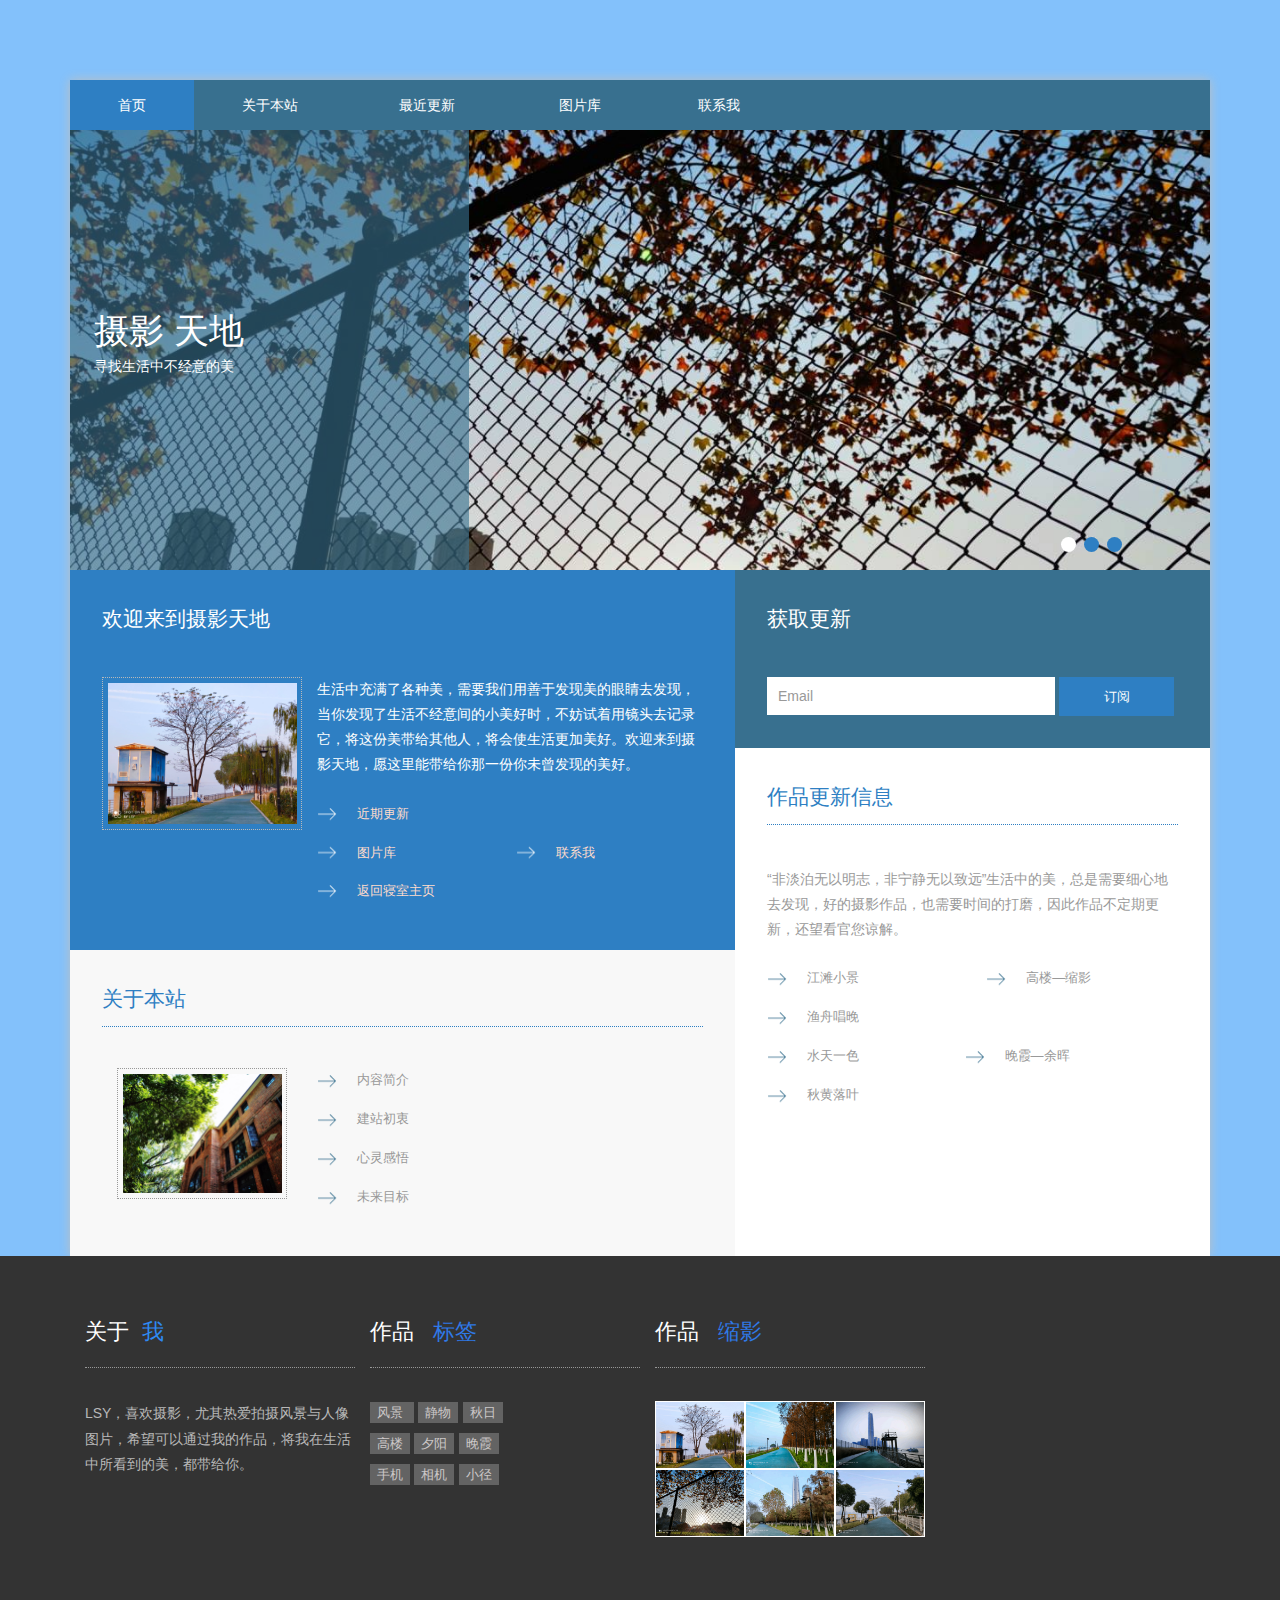
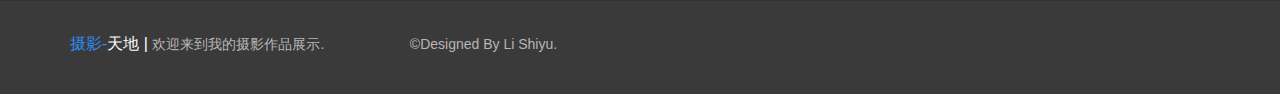
<file: index.html>
<!DOCTYPE html>
<html>
<head>
<title>摄影 天地</title>
<!-- for-mobile-apps -->
<meta name="viewport" content="width=device-width, initial-scale=1">
<meta http-equiv="Content-Type" content="text/html; charset=utf-8" />
<meta name="keywords" content="" />
<script type="application/x-javascript"> addEventListener("load", function() { setTimeout(hideURLbar, 0); }, false);
		function hideURLbar(){ window.scrollTo(0,1); } </script>
<!-- //for-mobile-apps -->
<link href="css/bootstrap.css" rel="stylesheet" type="text/css" media="all" />
<link href="css/style.css" rel="stylesheet" type="text/css" media="all" />
<style type="text/css">
body,td,th {
    font-family: "Open Sans", sans-serif;
}
</style>
<!-- js -->
<script src="js/jquery-1.11.1.min.js"></script>
<!-- //js -->

</head>
	
<body>
<!-- banner-body -->
	<div class="banner-body">
		<div class="container">
			<div class="banner-body-content">
				<div class="top-nav">
					<nav class="navbar navbar-default">
						<!-- Brand and toggle get grouped for better mobile display -->
						<div class="navbar-header">
						  <button type="button" class="navbar-toggle collapsed" data-toggle="collapse" data-target="#bs-example-navbar-collapse-1">
							<span class="sr-only">Toggle navigation</span>
							<span class="icon-bar"></span>
							<span class="icon-bar"></span>
							<span class="icon-bar"></span>
						  </button>
						</div>

						<!-- Collect the nav links, forms, and other content for toggling -->
						<div class="collapse navbar-collapse nav-wil" id="bs-example-navbar-collapse-1">
							<nav class="fill">
								<ul class="nav navbar-nav">
									<li class="active"><a href="index.html">首页</a></li>
									<li><a href="services.html">关于本站&nbsp;</a></li>
									<li><a href="events.html">最近更新&nbsp;</a></li>
									<li>&nbsp;</li>
									<li><a href="gallery.html">图片库</a></li>
									<li><a href="mail.html">联系我&nbsp;</a></li>
								</ul>
							</nav>
						</div>
						<!-- /.navbar-collapse -->
					</nav>
				</div>
				<div class="banner">
					<div class="wmuSlider example1">
						<div class="wmuSliderWrapper">
							<article style="position: absolute; width: 100%; opacity: 0;"> 
								<div class="banner-wrap">
									<div class="banner1">
										<div class="banner1-info">
											<a href="index.html">摄影 天地 <span style="font-family: Cambria, 'Hoefler Text', 'Liberation Serif', Times, 'Times New Roman', serif; font-size: 0.4em;"> 寻找生活中不经意的美</span></a>
										</div>
									</div>
								</div>
							</article>
							<article style="position: absolute; width: 100%; opacity: 0;"> 
								<div class="banner-wrap">
									<div class="banner2">
										<div class="banner1-info">
										  <a href="index.html">摄影 天地 <span style="font-family: Cambria, 'Hoefler Text', 'Liberation Serif', Times, 'Times New Roman', serif; font-size: 0.4em;"> 用镜头，重新认识世界</span></a>
                                        </div>
									</div>
								</div>
							</article>
							<article style="position: absolute; width: 100%; opacity: 0;"> 
								<div class="banner-wrap">
									<div class="banner3">
										<div class="banner1-info">
											<a href="index.html">摄影 天地 <span style="font-family: Cambria, 'Hoefler Text', 'Liberation Serif', Times, 'Times New Roman', serif; font-size: 0.4em;"> 发现生活中的小美好</span></a>
										</div>
									</div>
								</div>
							</article>
						</div>
					</div>
							<script src="js/jquery.wmuSlider.js"></script> 
							<script>
								$('.example1').wmuSlider();         
							</script> 
				</div>
				<div class="banner-bottom">
					<div class="col-md-7 banner-bottom-left">
						<div class="banner-bottom-left1">
							<h2>欢迎来到摄影天地</h2>
							<div class="col-md-4 banner-bottom-left1-gridl">
								<img src="images/welcome.jpg" alt=" " class="img-responsive" />
							</div>
							<div class="col-md-8 banner-bottom-left1-gridr">
							  <p>生活中充满了各种美，需要我们用善于发现美的眼睛去发现，当你发现了生活不经意间的小美好时，不妨试着用镜头去记录它，将这份美带给其他人，将会使生活更加美好。欢迎来到摄影天地，愿这里能带给你那一份你未曾发现的美好。</p>
								<ul>
								  <li><a href="events.html">近期更新</a><a>&nbsp; &nbsp; &nbsp; &nbsp; &nbsp; &nbsp; &nbsp; &nbsp; &nbsp; &nbsp; &nbsp; &nbsp; &nbsp; &nbsp; &nbsp; &nbsp; &nbsp; &nbsp; &nbsp; &nbsp;</a></li>
<li><a href="gallery.html">图片库</a><a>&nbsp; &nbsp; &nbsp; &nbsp; &nbsp; &nbsp; &nbsp; &nbsp; &nbsp; &nbsp; &nbsp; &nbsp; &nbsp; &nbsp; &nbsp; &nbsp;&nbsp;</a></li>
<li><a href="mail.html">联系我 &nbsp;</a><a> &nbsp; &nbsp; &nbsp; &nbsp; &nbsp; &nbsp; &nbsp; &nbsp; &nbsp; &nbsp; &nbsp; &nbsp;&nbsp;</a></li>
	<li><a href="http://banter-block.gitee.io/dorm303/#">返回寝室主页</a><a href="http://banter-block.gitee.io/project1/"> &nbsp; &nbsp;</a><a> &nbsp; &nbsp; &nbsp; &nbsp; &nbsp; &nbsp; &nbsp; &nbsp; &nbsp; &nbsp; &nbsp;&nbsp;</a></li>
                                </ul>
							</div>
							<div class="clearfix"> </div>
						</div>
						<div class="banner-bottom-left2">
							<h3>关于本站</h3>
							<div class="col-md-4 banner-bottom-left2l">
								<img src="images/about.jpg" alt=" " class="img-responsive" />
							</div>
							<div class="col-md-8 banner-bottom-left2r">
								<ul>
									<li><a href="services.html">内容简介</a><a>&nbsp; &nbsp; &nbsp; &nbsp; &nbsp; &nbsp; &nbsp; &nbsp; &nbsp; &nbsp; &nbsp; &nbsp; &nbsp; &nbsp; &nbsp; &nbsp; &nbsp; &nbsp;&nbsp;</a></li>
<li><a href="services.html">建站初衷</a><a>&nbsp; &nbsp; &nbsp; &nbsp; &nbsp; &nbsp; &nbsp; &nbsp; &nbsp; &nbsp; &nbsp; &nbsp; &nbsp; &nbsp; &nbsp; &nbsp; &nbsp; &nbsp; &nbsp; &nbsp;</a></li>
									<li><a href="services.html">心灵感悟&nbsp;</a><a> &nbsp; &nbsp; &nbsp; &nbsp; &nbsp; &nbsp; &nbsp; &nbsp; &nbsp; &nbsp; &nbsp; &nbsp; &nbsp;</a></li>
								  <li><a href="services.html">未来目标</a><a>&nbsp; &nbsp; &nbsp; &nbsp; &nbsp; &nbsp; &nbsp; &nbsp; &nbsp; &nbsp; &nbsp; &nbsp; &nbsp;</a></li>
                                </ul>
							</div>
							<div class="clearfix"> </div>
						</div>
					</div>
					<div class="col-md-5 banner-bottom-right">
						<div class="newsletter">
							<h1>获取更新&nbsp;</h1>
							<form>
								<input type="email" value="Email" onfocus="this.value = '';" onblur="if (this.value == '') {this.value = 'Email';}" required="">
								<input type="submit" value="订阅" >
							</form>
						</div>
						<div class="news">
							<h3>作品更新信息</h3>
							<p>“非淡泊无以明志，非宁静无以致远”生活中的美，总是需要细心地去发现，好的摄影作品，也需要时间的打磨，因此作品不定期更新，还望看官您谅解。</p>
							<ul>
							  <li><a href="events.html">江滩小景</a><a>&nbsp; &nbsp; &nbsp; &nbsp; &nbsp; &nbsp; &nbsp; &nbsp; &nbsp; &nbsp; &nbsp; &nbsp; &nbsp; &nbsp; &nbsp; &nbsp; &nbsp;&nbsp;</a></li>
								<li><a href="events.html">高楼—缩影</a><a>&nbsp; &nbsp; &nbsp; &nbsp; &nbsp; &nbsp; &nbsp; &nbsp; &nbsp; &nbsp; &nbsp;</a></li>
								<li><a href="events.html">渔舟唱晚</a><a>&nbsp; &nbsp; &nbsp; &nbsp; &nbsp; &nbsp; &nbsp; &nbsp; &nbsp; &nbsp; &nbsp; &nbsp; &nbsp; &nbsp; &nbsp; &nbsp; &nbsp; &nbsp;&nbsp;</a></li>
								<li><a href="events.html">水天一色</a><a>&nbsp; &nbsp; &nbsp; &nbsp; &nbsp; &nbsp; &nbsp; &nbsp; &nbsp; &nbsp; &nbsp; &nbsp; &nbsp; &nbsp;&nbsp;</a></li>
                                <li><a href="gallery.html">晚霞—余晖</a><a>&nbsp; &nbsp; &nbsp; &nbsp; &nbsp; &nbsp; &nbsp; &nbsp; &nbsp; &nbsp; &nbsp; &nbsp; &nbsp; &nbsp;&nbsp;</a></li>
                              <li><a href="gallery.html"> 秋黄落叶&nbsp;</a><a> &nbsp; &nbsp; &nbsp; &nbsp; &nbsp; &nbsp; &nbsp; &nbsp; &nbsp; &nbsp; &nbsp; &nbsp; &nbsp;</a></li>
                            </ul>
						</div>
					</div>
					<div class="clearfix"> </div>
				</div>
			</div>
		</div>
	</div>
<!-- //banner-body -->
<!-- footer-top -->
	<div class="footer-top">
		<div class="container">
			<div class="col-md-3 footer-top-grid">
				<h3>关于 <span style="color: #2E8AF3">我</span> <span>&nbsp;</span></h3>
				<p> LSY，喜欢摄影，尤其热爱拍摄风景与人像图片，希望可以通过我的作品，将我在生活中所看到的美，都带给你。</p>
			</div>
			<div class="col-md-3 footer-top-grid">
				<h3>作品&nbsp; <span>标签</span></h3>
				<div class="unorder">
					<ul class="tag2">
						<li><a href="gallery.html">风景&nbsp;</a></li>
						<li><a href="gallery.html">静物</a></li>
<li><a href="gallery.html">秋日</a></li>
					</ul>
					<ul class="tag2">
					  <li><a href="gallery.html">高楼</a></li>
						<li><a href="gallery.html">夕阳</a></li>
						<li><a href="gallery.html">晚霞</a></li>
					</ul>
					<ul class="tag2">
					  <li><a href="gallery.html">手机</a></li>
<li><a href="gallery.html">相机</a></li>
						<li><a href="gallery.html">小径</a></li>
					</ul>
</div>
			</div>
<div class="col-md-3 footer-top-grid">
	  <h3>作品&nbsp; <span>缩影</span></h3>
				<div class="flickr-grids">
					<div class="flickr-grid">
						<a href="services.html"><img src="images/sy1.gif" alt=" " class="img-responsive" /></a>
					</div>
					<div class="flickr-grid">
						<a href="events.html"><img src="images/sy2.gif" alt=" " class="img-responsive" /></a>
					</div>
					<div class="flickr-grid">
						<a href="events.html"><img src="images/sy4.gif" alt=" " class="img-responsive" /></a>
					</div>
					<div class="clearfix" style="text-align: center"> </div>
					
					<div class="flickr-grid">
						<a href="gallery.html"><img src="images/sy3.gif" alt=" " class="img-responsive" /></a>
					</div>
					<div class="flickr-grid">
						<a href="gallery.html"><img src="images/sy5.gif" alt=" " class="img-responsive" /></a>
					</div>
					<div class="flickr-grid">
						<a href="gallery.html"><img src="images/sy6.gif" alt=" " class="img-responsive" /></a>
					</div>
					<div class="clearfix"> </div>
				</div>
			</div>
			<div class="clearfix"> </div>
		</div>
	</div>
<!-- //footer-top -->
<!-- footer -->
	<div class="footer">
		<div class="container">
			<div class="footer-left">
				<ul>
					<li><a href="index.html"><i>摄影-<span style="color: #FCFCFC">天地</span></i></a><span> |</span></li>
					<li><p>欢迎来到我的摄影作品展示.&nbsp; &nbsp; &nbsp; &nbsp; &nbsp; &nbsp; &nbsp; &nbsp; &nbsp; &nbsp; &nbsp; ©Designed By Li Shiyu.&nbsp; <span></span></p></li>
				</ul>
			</div>
			<div class="footer-right">
			  <p>&nbsp;</p></div><div class="clearfix">&nbsp; </div>
		</div>
	</div>
<!-- //footer -->
<!-- scroll_top_btn -->
		<script type="text/javascript" src="js/move-top.js"></script>
		<script type="text/javascript" src="js/easing.js"></script>
	    <script type="text/javascript">
			$(document).ready(function() {
			
				var defaults = {
		  			containerID: 'toTop', // fading element id
					containerHoverID: 'toTopHover', // fading element hover id
					scrollSpeed: 1200,
					easingType: 'linear' 
		 		};
				
				
				$().UItoTop({ easingType: 'easeOutQuart' });
				
			});
		</script>
		 <a href="#" id="toTop" style="display: block;"><span id="toTopHover" style="opacity: 1;"></span></a>
<!--end scroll_top_btn -->
<!-- for bootstrap working -->
	<script src="js/bootstrap.js"></script>
<!-- //for bootstrap working -->
</body>
</html>
</file>
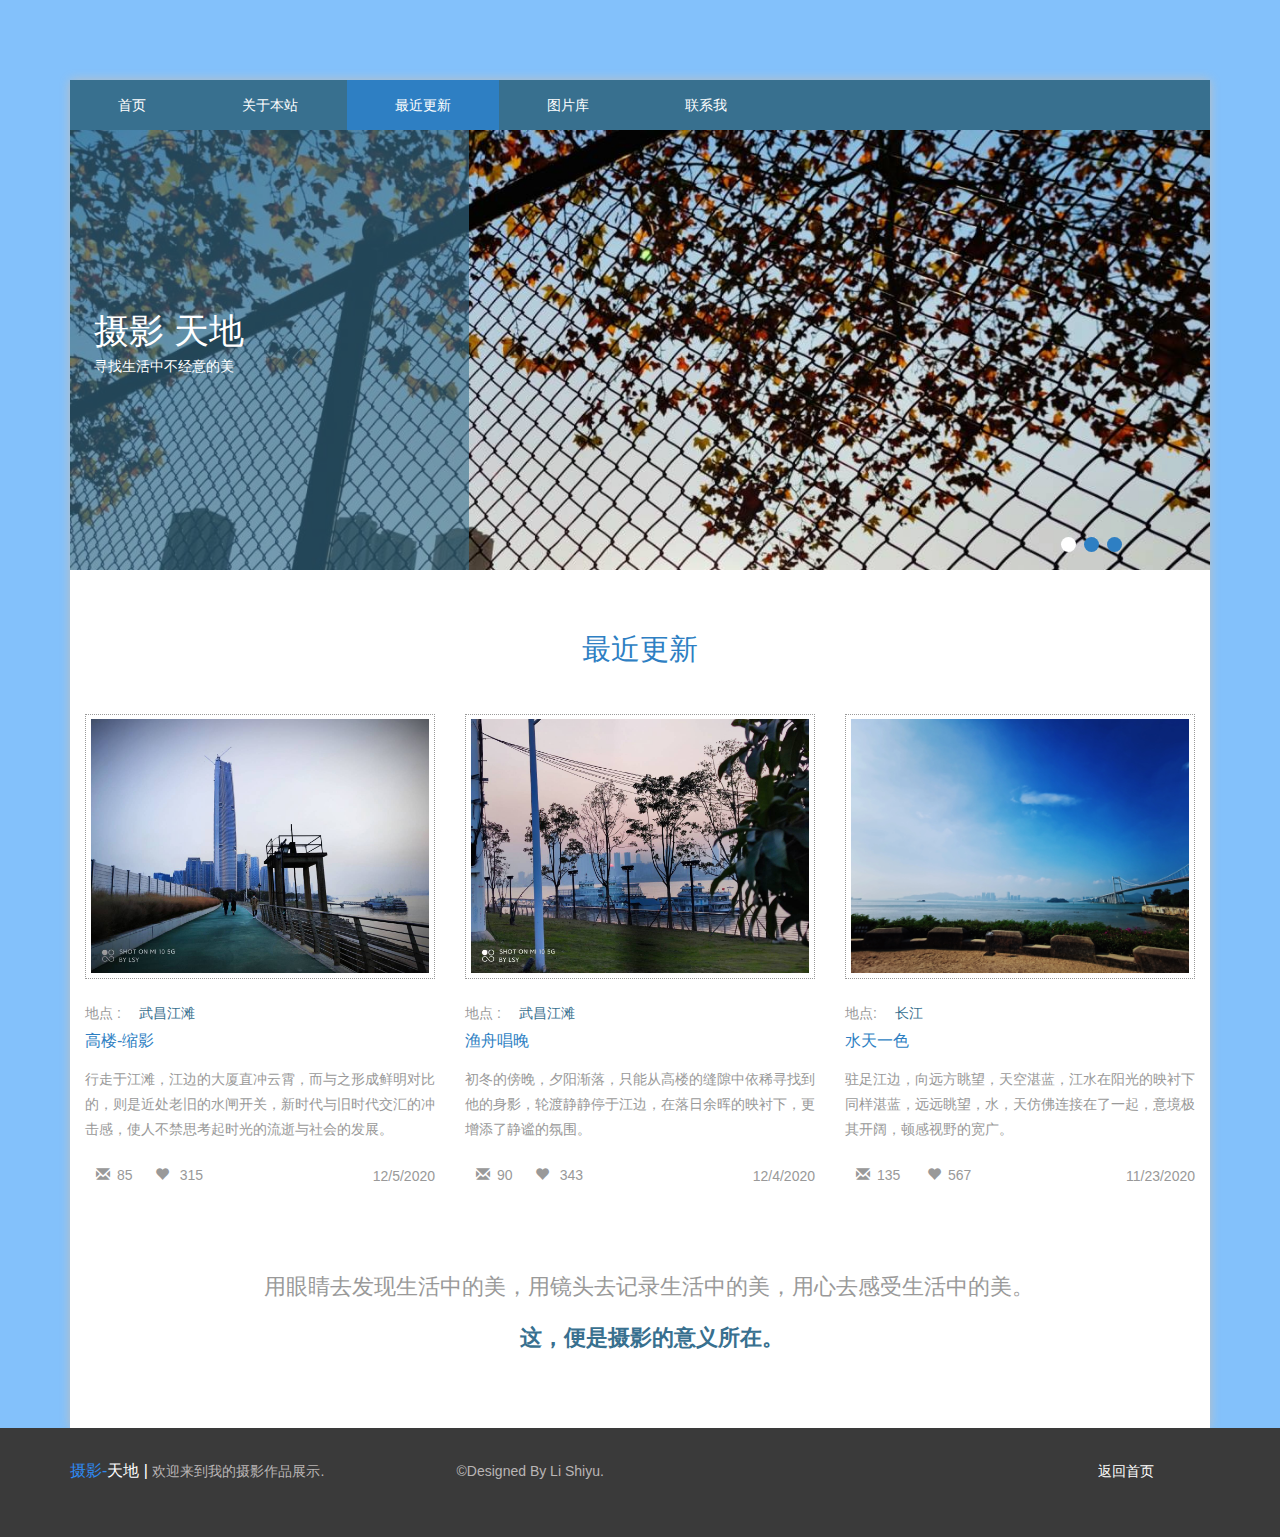
<file: events.html>
<!DOCTYPE html>
<html>
<head>
<title>最近更新</title>
<!-- for-mobile-apps -->
<meta name="viewport" content="width=device-width, initial-scale=1">
<meta http-equiv="Content-Type" content="text/html; charset=utf-8" />
<meta name="keywords" content="" />
<script type="application/x-javascript"> addEventListener("load", function() { setTimeout(hideURLbar, 0); }, false);
		function hideURLbar(){ window.scrollTo(0,1); } </script>
<!-- //for-mobile-apps -->
<link href="css/bootstrap.css" rel="stylesheet" type="text/css" media="all" />
<link href="css/style.css" rel="stylesheet" type="text/css" media="all" />
<style type="text/css">
body,td,th {
    font-family: "Open Sans", sans-serif;
}
</style>
<!-- js -->
<script src="js/jquery-1.11.1.min.js"></script>
<!-- //js -->

</head>
	
<body>
<!-- banner-body -->
	<div class="banner-body">
		<div class="container">
			<div class="banner-body-content">
				<div class="top-nav">
					<nav class="navbar navbar-default">
						<!-- Brand and toggle get grouped for better mobile display -->
						<div class="navbar-header">
						  <button type="button" class="navbar-toggle collapsed" data-toggle="collapse" data-target="#bs-example-navbar-collapse-1">
							<span class="sr-only">Toggle navigation</span>
							<span class="icon-bar"></span>
							<span class="icon-bar"></span>
							<span class="icon-bar"></span>
						  </button>
						</div>

						<!-- Collect the nav links, forms, and other content for toggling -->
						<div class="collapse navbar-collapse nav-wil" id="bs-example-navbar-collapse-1">
							<nav class="fill">
								<ul class="nav navbar-nav">
									<li><a href="index.html">首页</a></li>
									<li><a href="services.html">关于本站</a></li>
									<li class="active"><a href="events.html">最近更新</a></li>
									<li></li>
									<li><a href="gallery.html">图片库</a></li>
									<li><a href="mail.html">联系我</a></li>
								</ul>
							</nav>
						</div>
						<!-- /.navbar-collapse -->
					</nav>
				</div>
				<div class="banner">
					<div class="wmuSlider example1">
						<div class="wmuSliderWrapper">
							<article style="position: absolute; width: 100%; opacity: 0;"> 
								<div class="banner-wrap">
									<div class="banner1">
										<div class="banner1-info">
											<a href="index.html">摄影 天地 <span>寻找生活中不经意的美</span></a>
										</div>
									</div>
								</div>
							</article>
							<article style="position: absolute; width: 100%; opacity: 0;"> 
								<div class="banner-wrap">
									<div class="banner2">
										<div class="banner1-info">
											<a href="index.html">摄影 天地 <span>用镜头，重新认识世界</span></a>
										</div>
									</div>
								</div>
							</article>
							<article style="position: absolute; width: 100%; opacity: 0;"> 
								<div class="banner-wrap">
									<div class="banner3">
										<div class="banner1-info">
											<a href="index.html">摄影 天地 <span>发现生活中的小美好</span></a>
										</div>
									</div>
								</div>
							</article>
						</div>
					</div>
							<script src="js/jquery.wmuSlider.js"></script> 
							<script>
								$('.example1').wmuSlider();         
							</script> 
				</div>
				<!-- latest-news -->
					<div class="latest-news">
						<h2>最近更新</h2>
						<div class="latest-news-grids">
							<div class="col-md-4 latest-news-grid">
								<img src="images/高楼.jpg" alt=" " class="img-responsive" />
								<ul>
									
									<li>地点 : <a href="single.html">武昌江滩</a></li>
								</ul>
								<div class="latest-news-grid1">
									<a href="single.html">高楼-缩影</a>
									<p>行走于江滩，江边的大厦直冲云霄，而与之形成鲜明对比的，则是近处老旧的水闸开关，新时代与旧时代交汇的冲击感，使人不禁思考起时光的流逝与社会的发展。</p>
									<div class="latest-news-grid1-left">
										<ul>
											<li><a href="single.html"><span class="glyphicon glyphicon-envelope" aria-hidden="true"></span> 85</a></li>
											<li><a href="single.html"><span class="glyphicon glyphicon-heart" aria-hidden="true"></span> &nbsp;315</a></li>
										</ul>
									</div>
									<div class="latest-news-grid1-right">
										<p>12/5/2020</p>
									</div>
									<div class="clearfix"> </div>
								</div>
							</div>
							<div class="col-md-4 latest-news-grid">
								<img src="images/渔舟唱晚.jpg" alt=" " class="img-responsive" />
								<ul>
									
									<li>地点 : <a href="single.html">武昌江滩</a></li>
								</ul>
								<div class="latest-news-grid1">
									<a href="single.html">渔舟唱晚&nbsp;</a>
									<p>初冬的傍晚，夕阳渐落，只能从高楼的缝隙中依稀寻找到他的身影，轮渡静静停于江边，在落日余晖的映衬下，更增添了静谧的氛围。&nbsp;</p>
									<div class="latest-news-grid1-left">
										<ul>
											<li><a href="single.html"><span class="glyphicon glyphicon-envelope" aria-hidden="true"></span>&nbsp;90 </a></li>
											<li><a href="single.html"><span class="glyphicon glyphicon-heart" aria-hidden="true"></span> &nbsp;343</a></li>
										</ul>
									</div>
									<div class="latest-news-grid1-right">
										<p>12/4/2020</p>
									</div>
									<div class="clearfix"> </div>
								</div>
							</div>
							<div class="col-md-4 latest-news-grid">
								<img src="images/gx3.jpg" alt=" " class="img-responsive" />
								<ul>
									
									<li>地点: <a href="single.html">长江</a></li>
								</ul>
								<div class="latest-news-grid1">
									<a href="single.html">水天一色</a>
									<p>驻足江边，向远方眺望，天空湛蓝，江水在阳光的映衬下同样湛蓝，远远眺望，水，天仿佛连接在了一起，意境极其开阔，顿感视野的宽广。</p>
									<div class="latest-news-grid1-left">
										<ul>
											<li><a href="single.html"><span class="glyphicon glyphicon-envelope" aria-hidden="true"> </span>&nbsp;135</a><span style="color: rgb(51, 51, 51); font-size: 16px;">&nbsp;</span></li>
                                          <li><a href="single.html"><span class="glyphicon glyphicon-heart" aria-hidden="true"> </span>&nbsp;567</a><span style="color: rgb(51, 51, 51); font-size: 16px;">&nbsp; &nbsp; &nbsp; &nbsp; &nbsp; &nbsp;</span></li>
                                        </ul>
									</div>
									<div class="latest-news-grid1-right">
										<p>11/23/2020</p>
									</div>
									<div class="clearfix"> </div>
								</div>
							</div>
							<div class="clearfix"> </div>
						</div>
						<h1>&nbsp; &nbsp; &nbsp; &nbsp; &nbsp; &nbsp; 用眼睛去发现生活中的美，用镜头去记录生活中的美，用心去感受生活中的美。&nbsp; <span>&nbsp; &nbsp; &nbsp; &nbsp; &nbsp; &nbsp; 这，便是摄影的意义所在。</span></h1>
					</div>
				<!-- //latest-news -->
			</div>
		</div>
	</div>
<!-- //banner-body -->
<!-- footer-top --><!-- //footer-top -->
<!-- footer -->
	<div class="footer">
		<div class="container">
			<div class="footer-left">
				<ul>
					<li><a href="index.html"><i>摄影-</i>天地</a><span> |</span></li>
					<li><p>欢迎来到我的摄影作品展示.&nbsp; &nbsp; &nbsp; &nbsp; &nbsp; &nbsp; &nbsp; &nbsp; &nbsp; &nbsp; &nbsp; &nbsp; &nbsp; &nbsp; &nbsp; &nbsp; &nbsp; ©Designed By Li Shiyu.&nbsp; &nbsp; &nbsp; &nbsp; &nbsp; &nbsp; &nbsp; &nbsp; &nbsp; &nbsp; &nbsp; &nbsp; &nbsp; &nbsp; &nbsp; &nbsp; &nbsp; &nbsp; &nbsp; &nbsp; &nbsp; &nbsp; &nbsp; &nbsp; &nbsp; &nbsp; &nbsp; &nbsp; &nbsp; &nbsp; &nbsp; &nbsp; &nbsp; &nbsp; &nbsp; &nbsp; &nbsp; &nbsp; &nbsp; &nbsp; &nbsp; &nbsp; &nbsp; &nbsp; &nbsp; &nbsp; &nbsp; &nbsp; &nbsp; &nbsp; &nbsp; &nbsp; &nbsp; &nbsp; &nbsp; &nbsp; &nbsp; &nbsp; &nbsp; &nbsp; &nbsp; &nbsp; &nbsp; <a href="index.html">&nbsp;返回首页&nbsp;</a></p>
					</li>
				</ul>
			</div>
			<div class="footer-right"> </div>
			<div class="clearfix"> </div>
		  <table width="20" border="0">
			  <tbody>
			    <tr>
			      <td>&nbsp;</td>
		        </tr>
		      </tbody>
		  </table>
		</div>
	</div>
<!-- //footer -->
<!-- scroll_top_btn -->
		<script type="text/javascript" src="js/move-top.js"></script>
		<script type="text/javascript" src="js/easing.js"></script>
	    <script type="text/javascript">
			$(document).ready(function() {
			
				var defaults = {
		  			containerID: 'toTop', // fading element id
					containerHoverID: 'toTopHover', // fading element hover id
					scrollSpeed: 1200,
					easingType: 'linear' 
		 		};
				
				
				$().UItoTop({ easingType: 'easeOutQuart' });
				
			});
		</script>
		 <a href="#" id="toTop" style="display: block;"><span id="toTopHover" style="opacity: 1;"></span></a>
<!--end scroll_top_btn -->
<!-- for bootstrap working -->
	<script src="js/bootstrap.js"></script>
<!-- //for bootstrap working -->
</body>
</html>
</file>
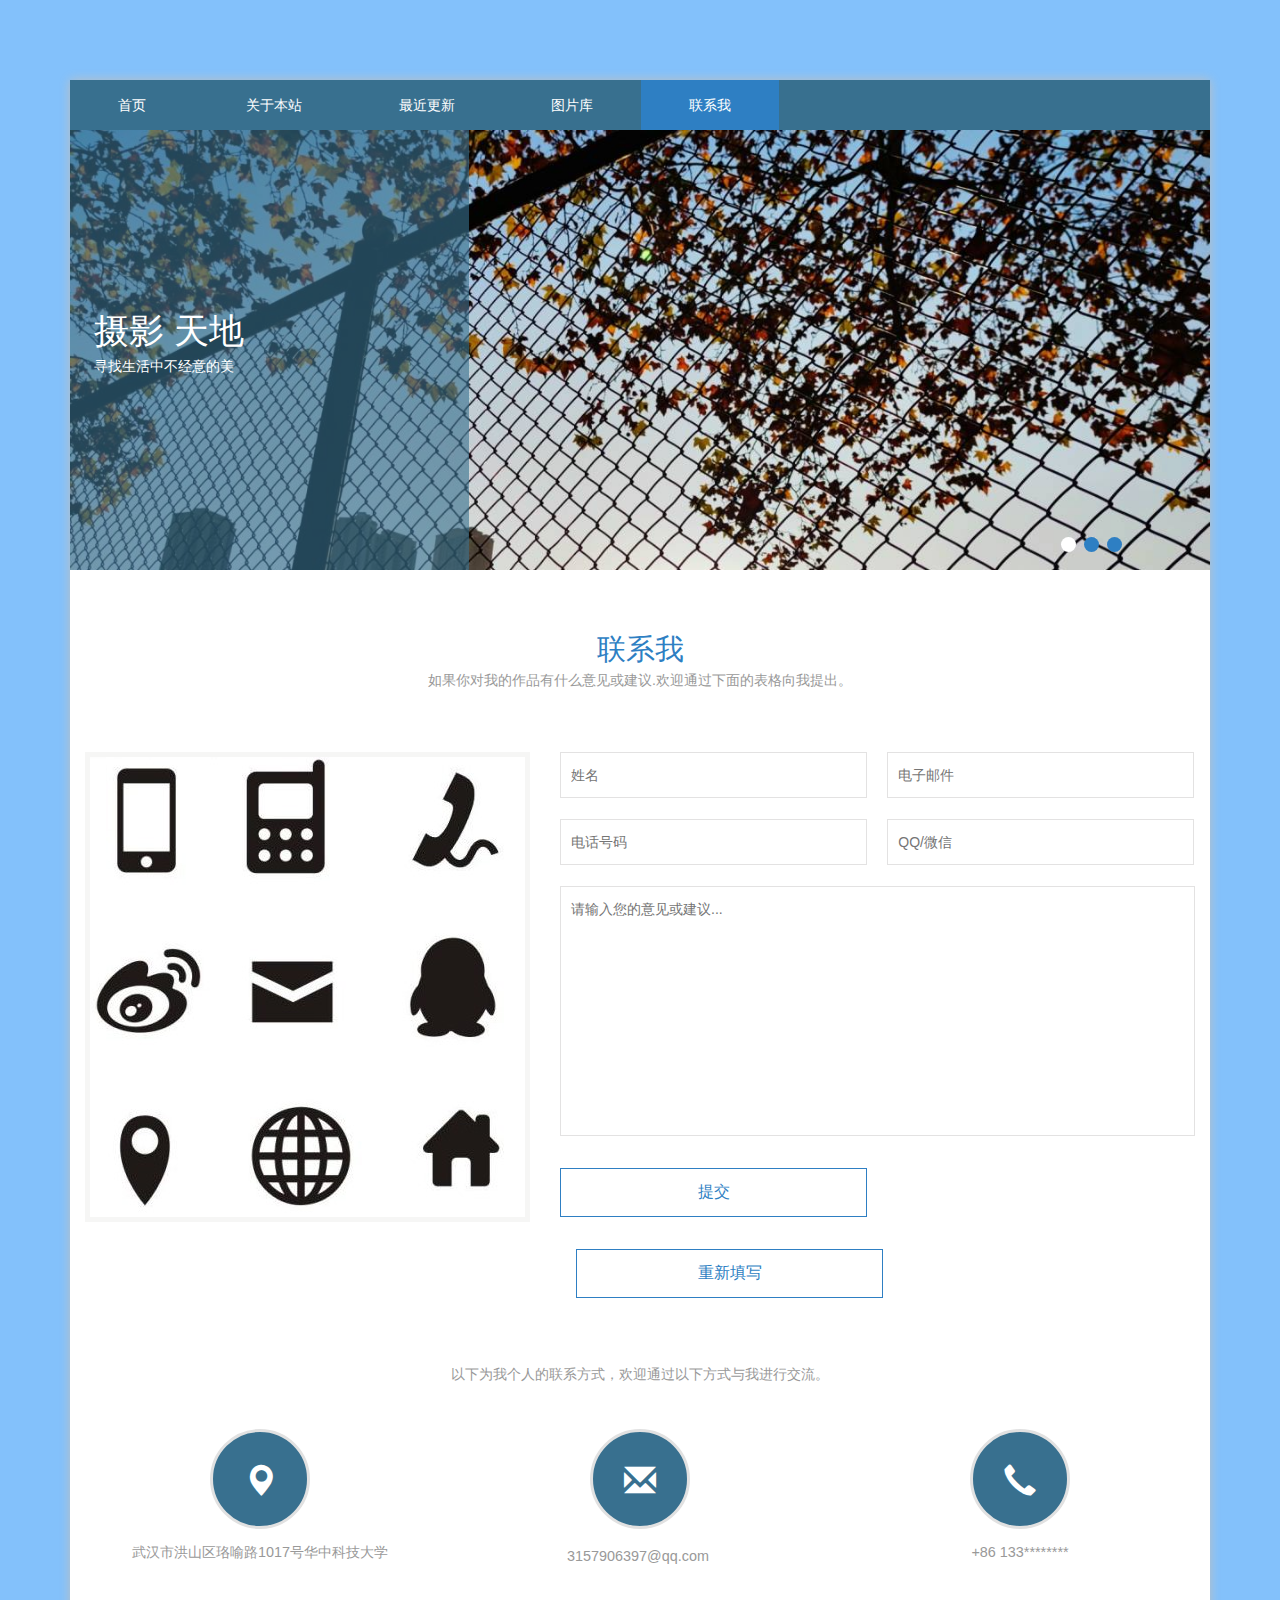
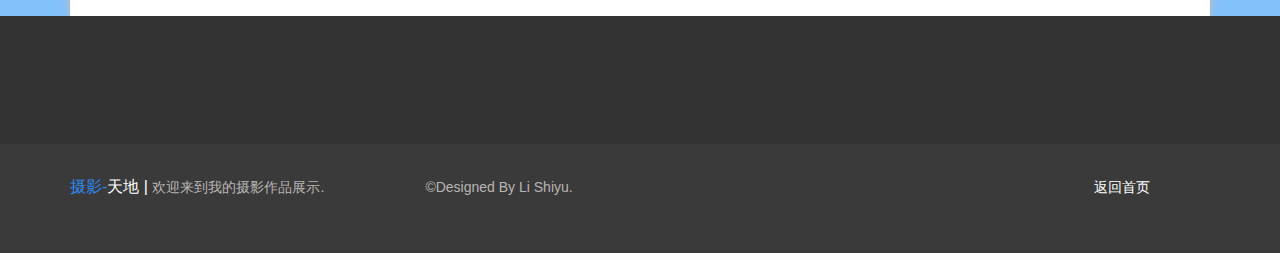
<file: mail.html>
<!DOCTYPE html>
<html>
<head>
<title>联系我</title>
<!-- for-mobile-apps -->
<meta name="viewport" content="width=device-width, initial-scale=1">
<meta http-equiv="Content-Type" content="text/html; charset=utf-8" />
<meta name="keywords" content="" />
<script type="application/x-javascript"> addEventListener("load", function() { setTimeout(hideURLbar, 0); }, false);
		function hideURLbar(){ window.scrollTo(0,1); } </script>
<!-- //for-mobile-apps -->
<link href="css/bootstrap.css" rel="stylesheet" type="text/css" media="all" />
<link href="css/style.css" rel="stylesheet" type="text/css" media="all" />
<style type="text/css">
body,td,th {
    font-family: "Open Sans", sans-serif;
}
h1,h2,h3,h4,h5,h6 {
    font-family: Syncopate, sans-serif;
}
</style>
<!-- js -->
<script src="js/jquery-1.11.1.min.js"></script>
<!-- //js -->

</head>
	
<body>
<!-- banner-body -->
	<div class="banner-body">
		<div class="container">
			<div class="banner-body-content">
				<div class="top-nav">
					<nav class="navbar navbar-default">
						<!-- Brand and toggle get grouped for better mobile display -->
						<div class="navbar-header">
						  <button type="button" class="navbar-toggle collapsed" data-toggle="collapse" data-target="#bs-example-navbar-collapse-1">
							<span class="sr-only">Toggle navigation</span>
							<span class="icon-bar"></span>
							<span class="icon-bar"></span>
							<span class="icon-bar"></span>
						  </button>
						</div>

						<!-- Collect the nav links, forms, and other content for toggling -->
						<div class="collapse navbar-collapse nav-wil" id="bs-example-navbar-collapse-1">
							<nav class="fill">
								<ul class="nav navbar-nav">
									<li><a href="index.html">首页&nbsp;</a></li>
									<li><a href="services.html">关于本站</a></li>
									<li><a href="events.html">最近更新</a></li>
									<li></li>
									<li><a href="gallery.html">图片库</a></li>
									<li class="active"><a href="mail.html">联系我</a></li>
								</ul>
							</nav>
						</div>
						<!-- /.navbar-collapse -->
					</nav>
				</div>
				<div class="banner">
					<div class="wmuSlider example1">
						<div class="wmuSliderWrapper">
							<article style="position: absolute; width: 100%; opacity: 0;"> 
								<div class="banner-wrap">
									<div class="banner1">
										<div class="banner1-info">
											<a href="index.html">摄影 天地 <span>寻找生活中不经意的美</span></a>
										</div>
									</div>
								</div>
							</article>
							<article style="position: absolute; width: 100%; opacity: 0;"> 
								<div class="banner-wrap">
									<div class="banner2">
										<div class="banner1-info">
											<a href="index.html">摄影 天地 <span>用镜头，重新认识世界</span></a>
										</div>
									</div>
								</div>
							</article>
							<article style="position: absolute; width: 100%; opacity: 0;"> 
								<div class="banner-wrap">
									<div class="banner3">
										<div class="banner1-info">
											<a href="index.html">摄影 天地 <span>发现生活中的小美好</span></a>
										</div>
									</div>
								</div>
							</article>
						</div>
					</div>
							<script src="js/jquery.wmuSlider.js"></script> 
							<script>
								$('.example1').wmuSlider();         
							</script> 
				</div>
				<!-- contact -->
					<div class="contact">
						<h1>联系我</h1>
						<h2 class="title1">如果你对我的作品有什么意见或建议.欢迎通过下面的表格向我提出。</h2>
						<div class="contact-grid">
							<div class="col-md-5 contact-left">
								<iframe src="images/mail1.jpg" frameborder="0" style="border:0"></iframe>
							</div>
							<div class="col-md-7 contact-right">
								<form>
									<input type="text" placeholder="姓名" required=" ">
									<input type="text" placeholder="电子邮件" required=" ">
									<input type="text" placeholder="电话号码" required=" ">
									<input type="text" placeholder="QQ/微信" required=" ">
									<div class="clearfix"> </div>
									<textarea placeholder="请输入您的意见或建议..." required=" "></textarea>
									<input type="submit" value="提交">
									<input type="reset" value="重新填写">
								</form>
							</div>
							<div class="clearfix"> </div>
						</div>
					</div>
					<div class="contact-bottom">
						<div class="contact-bottom-grids">
							<p>以下为我个人的联系方式，欢迎通过以下方式与我进行交流。</p>
							<div class="col-md-4 contact-bottom-grid">
								<div class="dot">
									<span class="glyphicon glyphicon-map-marker" aria-hidden="true"></span>
								</div>
								<h4>武汉市洪山区珞喻路1017号华中科技大学</h4>
							</div>
							<div class="col-md-4 contact-bottom-grid">
								<div class="dot">
									<span class="glyphicon glyphicon-envelope" aria-hidden="true"></span>
								</div>
								<a href="mailto:info@example.com">3157906397@qq.com&nbsp;</a>
							</div>
							<div class="col-md-4 contact-bottom-grid">
								<div class="dot">
									<span class="glyphicon glyphicon-earphone" aria-hidden="true"></span>
								</div>
								<h4>+86 133********</h4>
							</div>
							<div class="clearfix"> </div>
						</div>
					</div>
				<!-- //contact -->
			</div>
		</div>
	</div>
<!-- //banner-body -->
<!-- footer-top -->
	<div class="footer-top">
		<div class="container">
<div class="clearfix"> </div>
		</div>
	</div>
<!-- //footer-top -->
<!-- footer -->
	<div class="footer">
		<div class="container">
			<div class="footer-left">
				<ul>
					<li><a href="index.html"><i>摄影-</i>天地</a><span> |</span></li>
					<li><p>欢迎来到我的摄影作品展示.&nbsp; &nbsp; &nbsp; &nbsp; &nbsp; &nbsp; &nbsp; &nbsp; &nbsp; &nbsp; &nbsp; &nbsp; &nbsp; ©Designed By Li Shiyu.&nbsp; &nbsp; &nbsp; &nbsp; &nbsp; &nbsp; &nbsp; &nbsp; &nbsp; &nbsp; &nbsp; &nbsp; &nbsp; &nbsp; &nbsp; &nbsp; &nbsp; &nbsp; &nbsp; &nbsp; &nbsp; &nbsp; &nbsp; &nbsp; &nbsp; &nbsp; &nbsp; &nbsp; &nbsp; &nbsp; &nbsp; &nbsp; &nbsp; &nbsp; &nbsp; &nbsp; &nbsp; &nbsp; &nbsp; &nbsp; &nbsp; &nbsp; &nbsp; &nbsp; &nbsp; &nbsp; &nbsp; &nbsp; &nbsp; &nbsp; &nbsp; &nbsp; &nbsp; &nbsp; &nbsp; &nbsp; &nbsp; &nbsp; &nbsp; &nbsp; &nbsp; &nbsp; &nbsp; &nbsp; &nbsp; &nbsp; &nbsp; <a href="index.html">返回首页</a><br>
					</p>
					</li>
				</ul>
			</div>
			<div class="footer-right"> </div>
			<div class="clearfix">&nbsp; &nbsp; &nbsp; &nbsp; &nbsp; &nbsp; &nbsp; &nbsp; &nbsp; &nbsp; &nbsp; </div>
		</div>
	</div>
<!-- //footer -->
<!-- scroll_top_btn -->
		<script type="text/javascript" src="js/move-top.js"></script>
		<script type="text/javascript" src="js/easing.js"></script>
	    <script type="text/javascript">
			$(document).ready(function() {
			
				var defaults = {
		  			containerID: 'toTop', // fading element id
					containerHoverID: 'toTopHover', // fading element hover id
					scrollSpeed: 1200,
					easingType: 'linear' 
		 		};
				
				
				$().UItoTop({ easingType: 'easeOutQuart' });
				
			});
		</script>
		 <a href="#" id="toTop" style="display: block;"><span id="toTopHover" style="opacity: 1;"></span></a>
<!--end scroll_top_btn -->
<!-- for bootstrap working -->
	<script src="js/bootstrap.js"></script>
<!-- //for bootstrap working -->
</body>
</html>
</file>
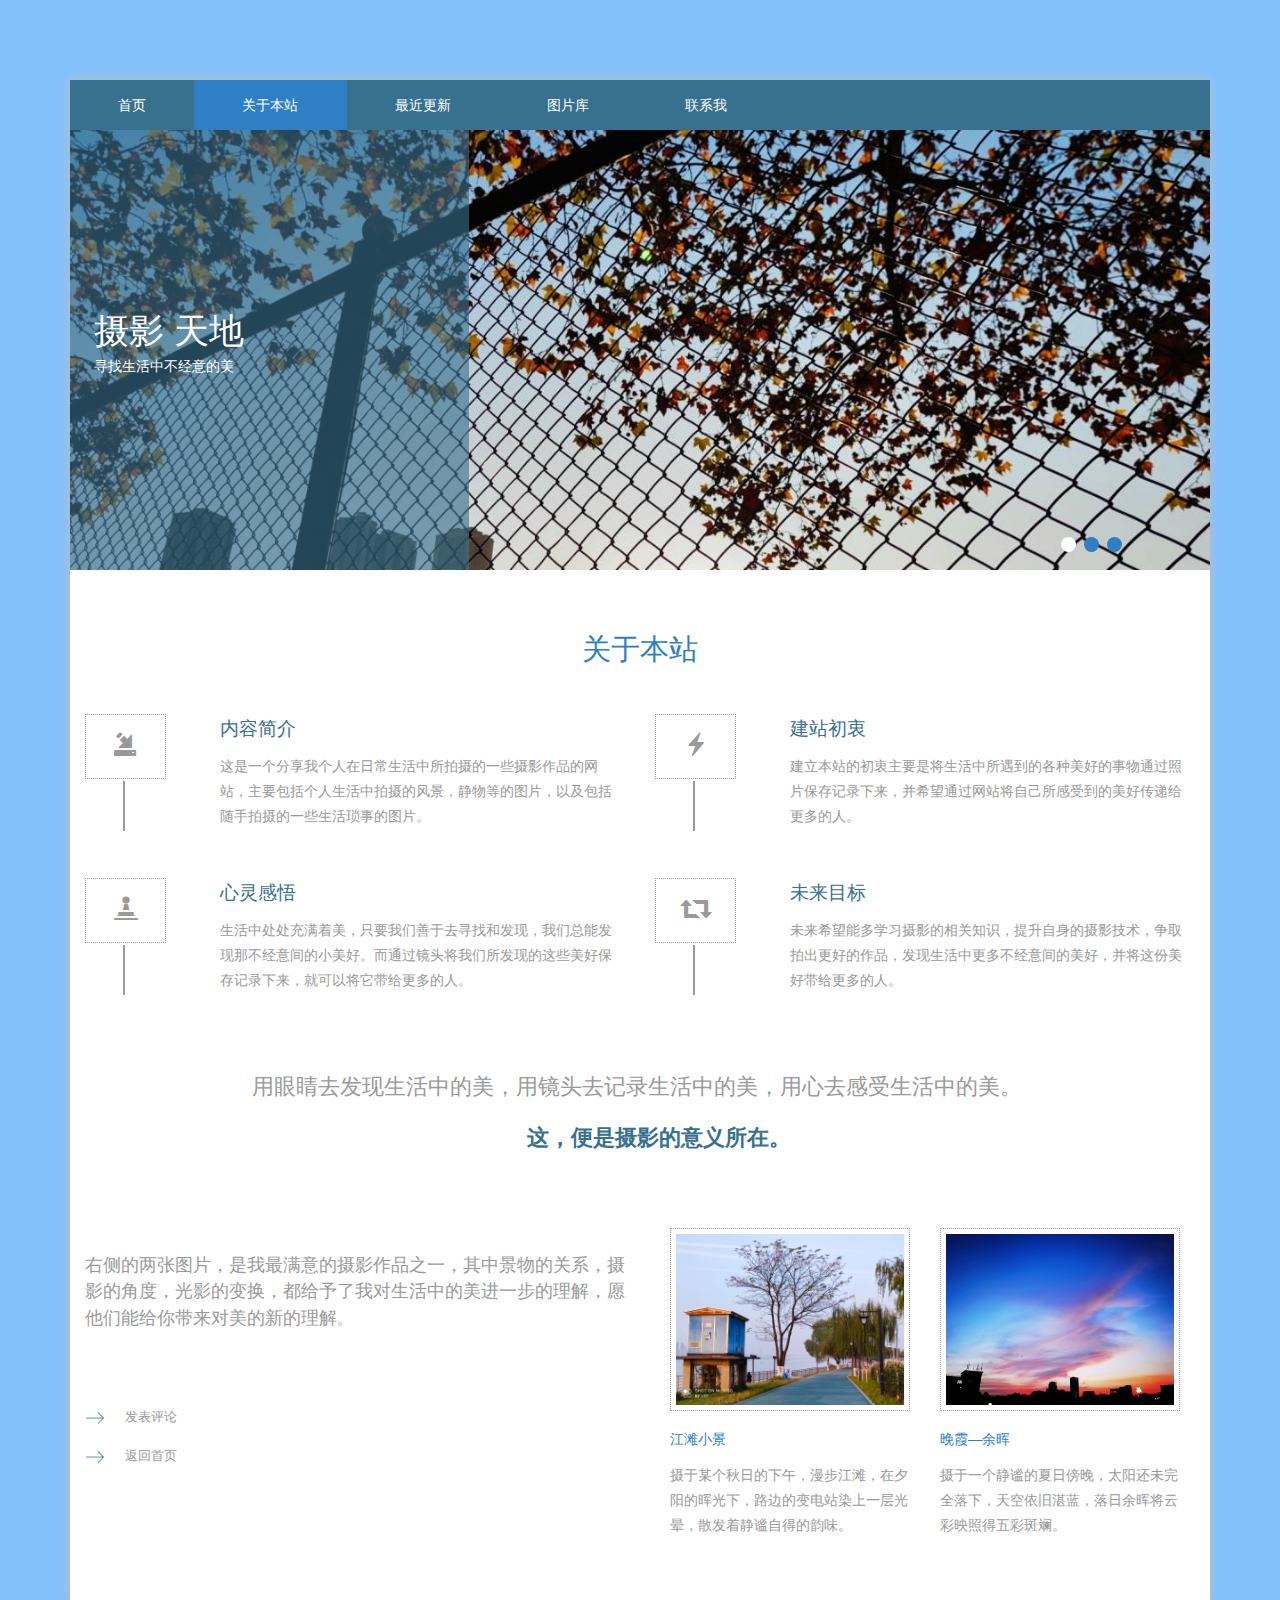
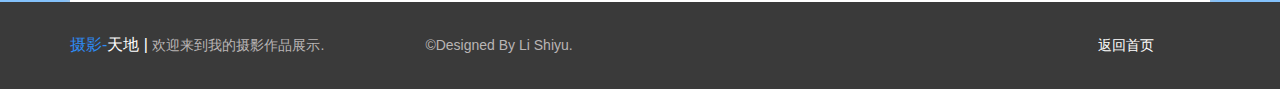
<file: services.html>
<!DOCTYPE html>
<html>
<head>
<title>关于本站</title>
<!-- for-mobile-apps -->
<meta name="viewport" content="width=device-width, initial-scale=1">
<meta http-equiv="Content-Type" content="text/html; charset=utf-8" />
<meta name="keywords" content="" />
<script type="application/x-javascript"> addEventListener("load", function() { setTimeout(hideURLbar, 0); }, false);
		function hideURLbar(){ window.scrollTo(0,1); } </script>
<!-- //for-mobile-apps -->
<link href="css/bootstrap.css" rel="stylesheet" type="text/css" media="all" />
<link href="css/style.css" rel="stylesheet" type="text/css" media="all" />
<style type="text/css">
body,td,th {
    font-family: "Open Sans", sans-serif;
}
a {
    font-family: Syncopate, sans-serif;
}
h1,h2,h3,h4,h5,h6 {
    font-family: Syncopate, sans-serif;
}
</style>
<!-- js -->
<script src="js/jquery-1.11.1.min.js"></script>
<!-- //js -->

</head>
	
<body>
<!-- banner-body -->
	<div class="banner-body">
		<div class="container">
			<div class="banner-body-content">
				<div class="top-nav">
					<nav class="navbar navbar-default">
						<!-- Brand and toggle get grouped for better mobile display -->
						<div class="navbar-header">
						  <button type="button" class="navbar-toggle collapsed" data-toggle="collapse" data-target="#bs-example-navbar-collapse-1">
							<span class="sr-only">Toggle navigation</span>
							<span class="icon-bar"></span>
							<span class="icon-bar"></span>
							<span class="icon-bar"></span>
						  </button>
						</div>

						<!-- Collect the nav links, forms, and other content for toggling -->
						<div class="collapse navbar-collapse nav-wil" id="bs-example-navbar-collapse-1">
							<nav class="fill">
								<ul class="nav navbar-nav">
									<li><a href="index.html">首页</a></li>
									<li class="active"><a href="services.html">关于本站</a></li>
									<li><a href="events.html">最近更新</a></li>
									<li></li>
									<li><a href="gallery.html">图片库</a></li>
									<li><a href="mail.html">联系我</a></li>
								</ul>
							</nav>
						</div>
						<!-- /.navbar-collapse -->
					</nav>
				</div>
				<div class="banner">
					<div class="wmuSlider example1">
						<div class="wmuSliderWrapper">
							<article style="position: absolute; width: 100%; opacity: 0;"> 
								<div class="banner-wrap">
									<div class="banner1">
										<div class="banner1-info">
											<a href="index.html">摄影 天地 <span>寻找生活中不经意的美</span></a>
										</div>
									</div>
								</div>
							</article>
							<article style="position: absolute; width: 100%; opacity: 0;"> 
								<div class="banner-wrap">
									<div class="banner2">
										<div class="banner1-info">
											<a href="index.html">摄影 天地 <span>用镜头，重新认识世界</span></a>
										</div>
									</div>
								</div>
							</article>
							<article style="position: absolute; width: 100%; opacity: 0;"> 
								<div class="banner-wrap">
									<div class="banner3">
										<div class="banner1-info">
											<a href="index.html">摄影 天地 <span>发现生活中的小美好</span></a>
										</div>
									</div>
								</div>
							</article>
						</div>
					</div>
							<script src="js/jquery.wmuSlider.js"></script> 
							<script>
								$('.example1').wmuSlider();         
							</script> 
				</div>
				<!-- services -->
					<div class="services">
						<h2>关于本站</h2>
						<div class="services-grids">
							<div class="col-md-6 services-grid">
								<div class="services-grid-left">
									<span class="glyphicon glyphicon-import" aria-hidden="true"></span>
								</div>
								<div class="services-grid-right">
									<h3><a href="single.html">内容简介</a></h3>
									<p>这是一个分享我个人在日常生活中所拍摄的一些摄影作品的网站，主要包括个人生活中拍摄的风景，静物等的图片，以及包括随手拍摄的一些生活琐事的图片。</p>
								</div>
								<div class="clearfix"> </div>
							</div>
							<div class="col-md-6 services-grid">
								<div class="services-grid-left">
									<span class="glyphicon glyphicon-flash" aria-hidden="true"></span>
								</div>
								<div class="services-grid-right">
									<h3><a href="single.html">建站初衷</a></h3>
									<p>建立本站的初衷主要是将生活中所遇到的各种美好的事物通过照片保存记录下来，并希望通过网站将自己所感受到的美好传递给更多的人。</p>
								</div>
								<div class="clearfix"> </div>
							</div>
							<div class="clearfix"> </div>
						</div>
						<div class="services-grids">
							<div class="col-md-6 services-grid">
								<div class="services-grid-left">
									<span class="glyphicon glyphicon-pawn" aria-hidden="true"></span>
								</div>
								<div class="services-grid-right">
									<h3><a href="single.html">心灵感悟</a></h3>
									<p>生活中处处充满着美，只要我们善于去寻找和发现，我们总能发现那不经意间的小美好。而通过镜头将我们所发现的这些美好保存记录下来，就可以将它带给更多的人。</p>
								</div>
								<div class="clearfix"> </div>
							</div>
							<div class="col-md-6 services-grid services-gridasd">
								<div class="services-grid-left">
									<span class="glyphicon glyphicon-retweet" aria-hidden="true"></span>
								</div>
								<div class="services-grid-right">
									<h3><a href="single.html">未来目标</a></h3>
									<p>未来希望能多学习摄影的相关知识，提升自身的摄影技术，争取拍出更好的作品，发现生活中更多不经意间的美好，并将这份美好带给更多的人。</p>
								</div>
								<div class="clearfix"> </div>
							</div>
							<div class="clearfix"> </div>
						</div>
						<h1>&nbsp; &nbsp; &nbsp; &nbsp; &nbsp; 用眼睛去发现生活中的美，用镜头去记录生活中的美，用心去感受生活中的美。&nbsp; &nbsp; &nbsp; &nbsp; &nbsp; &nbsp; &nbsp; &nbsp; &nbsp; <span>这，便是摄影的意义所在。</span></h1>
						<div class="services-list">
							<div class="col-md-6 services-list-left">
							  <p>&nbsp;</p>
							  <p><span style="font-size: 18px">右侧的两张图片，是我最满意的摄影作品之一，其中景物的关系，摄影的角度，光影的变换，都给予了我对生活中的美进一步的理解，愿他们能给你带来对美的新的理解</span>。</p>
							  <p>&nbsp;</p>
<ul>
			  
			  <li><a href="single.html">发表评论&nbsp; &nbsp; &nbsp; &nbsp; &nbsp; &nbsp; &nbsp; &nbsp; &nbsp; &nbsp; &nbsp; &nbsp; &nbsp; &nbsp; &nbsp; &nbsp; &nbsp; &nbsp; &nbsp; &nbsp; &nbsp; &nbsp; &nbsp;&nbsp;</a></li>
			  &nbsp; &nbsp; &nbsp; &nbsp; &nbsp; &nbsp; &nbsp; &nbsp; &nbsp; &nbsp; &nbsp; &nbsp; &nbsp; &nbsp; &nbsp;
<li><a href="index.html"> 返回首页</a><a>&nbsp; &nbsp; &nbsp; &nbsp; &nbsp; &nbsp; &nbsp; &nbsp; &nbsp; &nbsp; &nbsp; &nbsp;</a></li>
							  </ul>
							</div>
							<div class="col-md-6 services-list-right">
								<div class="col-md-6 services-list-right-grid">
									<div class="services-list-right-grid1">
										<img src="images/welcome.jpg" alt=" " class="img-responsive" />
										<h4><a href="gallery.html">江滩小景</a></h4>
										<p>摄于某个秋日的下午，漫步江滩，在夕阳的晖光下，路边的变电站染上一层光晕，散发着静谧自得的韵味。</p>
								  </div>
								</div>
								<div class="col-md-6 services-list-right-grid">
									<div class="services-list-right-grid1">
										<img src="images/wanxia.jpg" alt=" " class="img-responsive" />
										<h4><a href="gallery.html">晚霞—余晖</a></h4>
<p>摄于一个静谧的夏日傍晚，太阳还未完全落下，天空依旧湛蓝，落日余晖将云彩映照得五彩斑斓。</p>
									</div>
								</div>
								<div class="clearfix"> </div>
							</div>
							<div class="clearfix"> </div>
						</div>
					</div>
				<!-- //services -->
			</div>
		</div>
	</div>
<!-- //banner-body -->
<!-- footer-top --><!-- //footer-top -->
<!-- footer -->
	<div class="footer">
		<div class="container">
			<div class="footer-left">
				<ul>
					<li><a href="index.html"><i>摄影-</i>天地</a><span> |</span></li>
					<li><p>欢迎来到我的摄影作品展示.&nbsp; &nbsp; &nbsp; &nbsp; &nbsp; &nbsp; &nbsp; &nbsp; &nbsp; &nbsp; &nbsp; &nbsp; &nbsp; ©Designed By Li Shiyu.&nbsp;   &nbsp;&nbsp; &nbsp; &nbsp; &nbsp; &nbsp; &nbsp; &nbsp; &nbsp; &nbsp; &nbsp; &nbsp; &nbsp; &nbsp; &nbsp; &nbsp; &nbsp; &nbsp; &nbsp; &nbsp; &nbsp; &nbsp; &nbsp; &nbsp; &nbsp; &nbsp; &nbsp; &nbsp; &nbsp; &nbsp; &nbsp; &nbsp; &nbsp; &nbsp; &nbsp; &nbsp; &nbsp; &nbsp; &nbsp; &nbsp; &nbsp; &nbsp; &nbsp; &nbsp; &nbsp; &nbsp; &nbsp; &nbsp; &nbsp; &nbsp; &nbsp; &nbsp; &nbsp; &nbsp; &nbsp; &nbsp; &nbsp; &nbsp; &nbsp; &nbsp; &nbsp; &nbsp; &nbsp; &nbsp; &nbsp; &nbsp; &nbsp;&nbsp;<a href="index.html">返回首页</a>&nbsp;</p>
					</li>
				</ul>
			</div>
			<div class="footer-right"> </div>
			<div class="clearfix"> </div>
		</div>
	</div>
<!-- //footer -->
<!-- scroll_top_btn -->
		<script type="text/javascript" src="js/move-top.js"></script>
		<script type="text/javascript" src="js/easing.js"></script>
	    <script type="text/javascript">
			$(document).ready(function() {
			
				var defaults = {
		  			containerID: 'toTop', // fading element id
					containerHoverID: 'toTopHover', // fading element hover id
					scrollSpeed: 1200,
					easingType: 'linear' 
		 		};
				
				
				$().UItoTop({ easingType: 'easeOutQuart' });
				
			});
		</script>
		 <a href="#" id="toTop" style="display: block;"><span id="toTopHover" style="opacity: 1;"></span></a>
<!--end scroll_top_btn -->
<!-- for bootstrap working -->
	<script src="js/bootstrap.js"></script>
<!-- //for bootstrap working -->
</body>
</html>
</file>
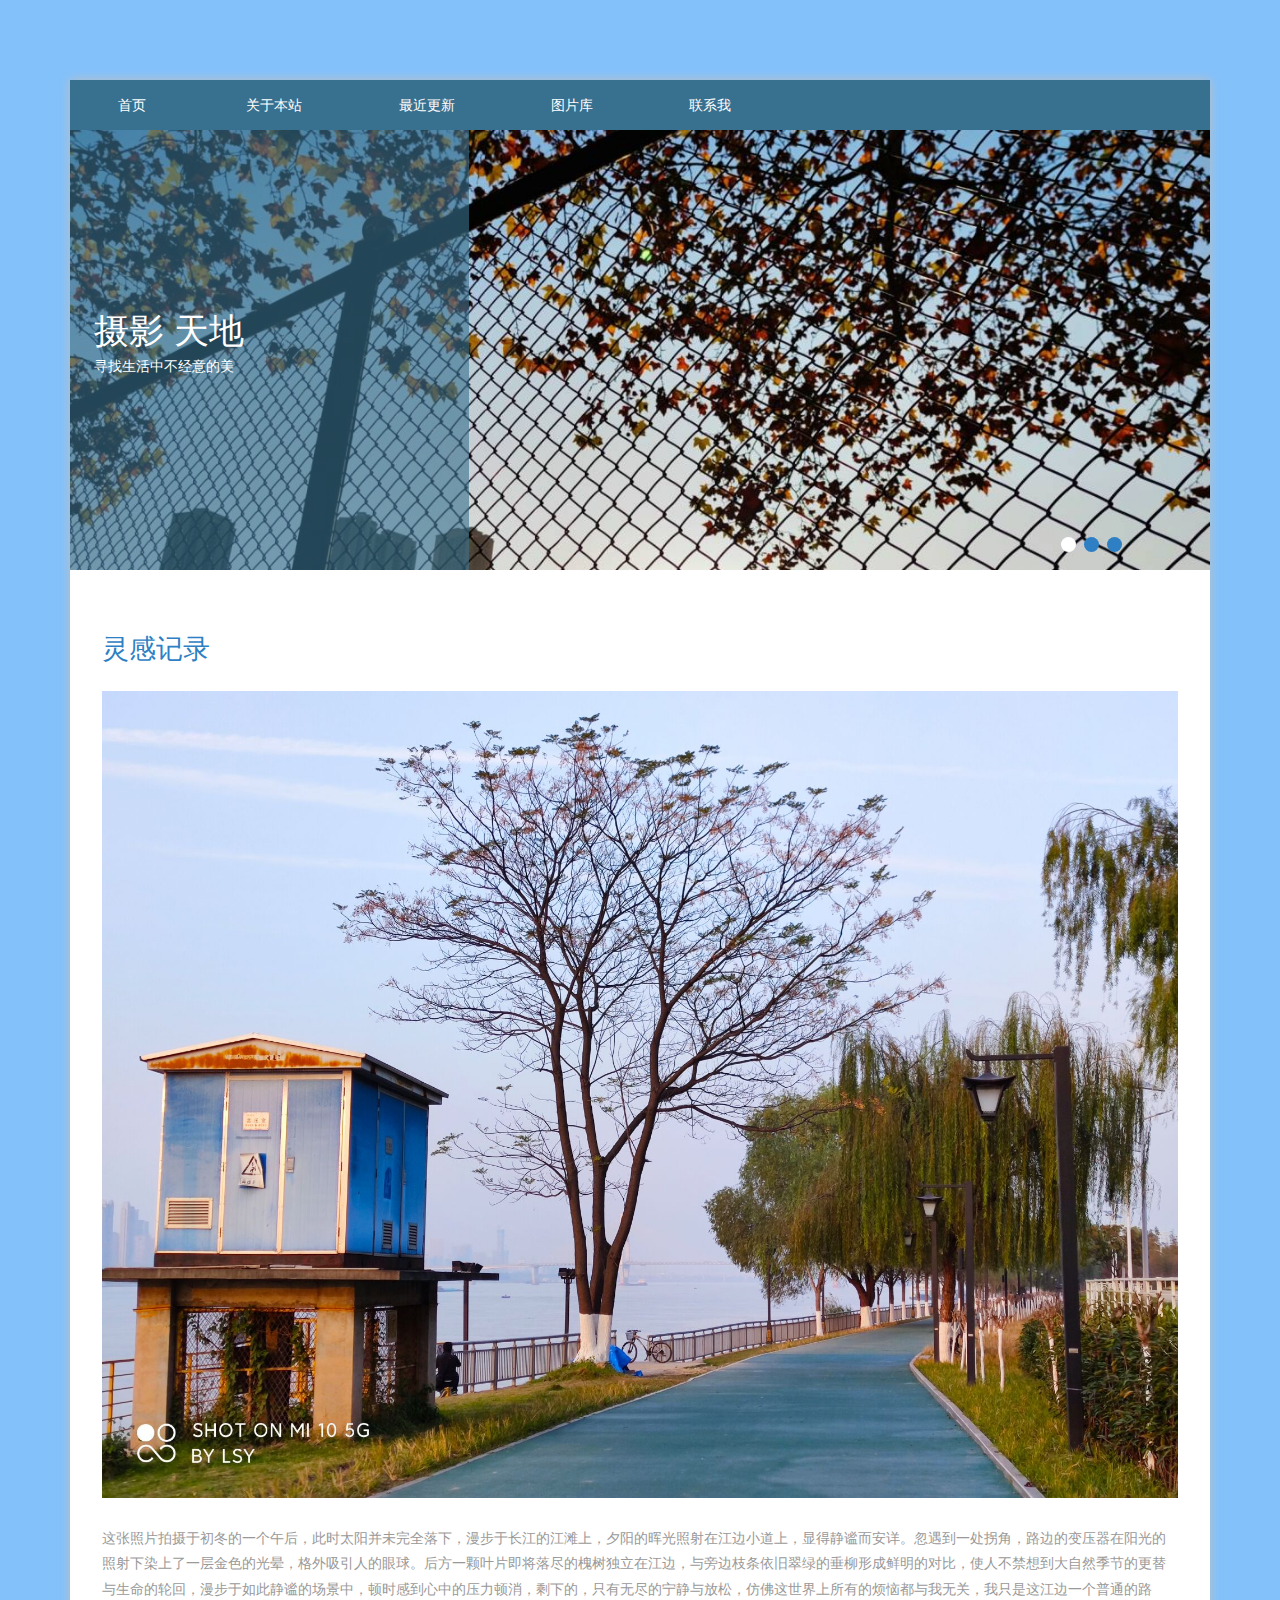
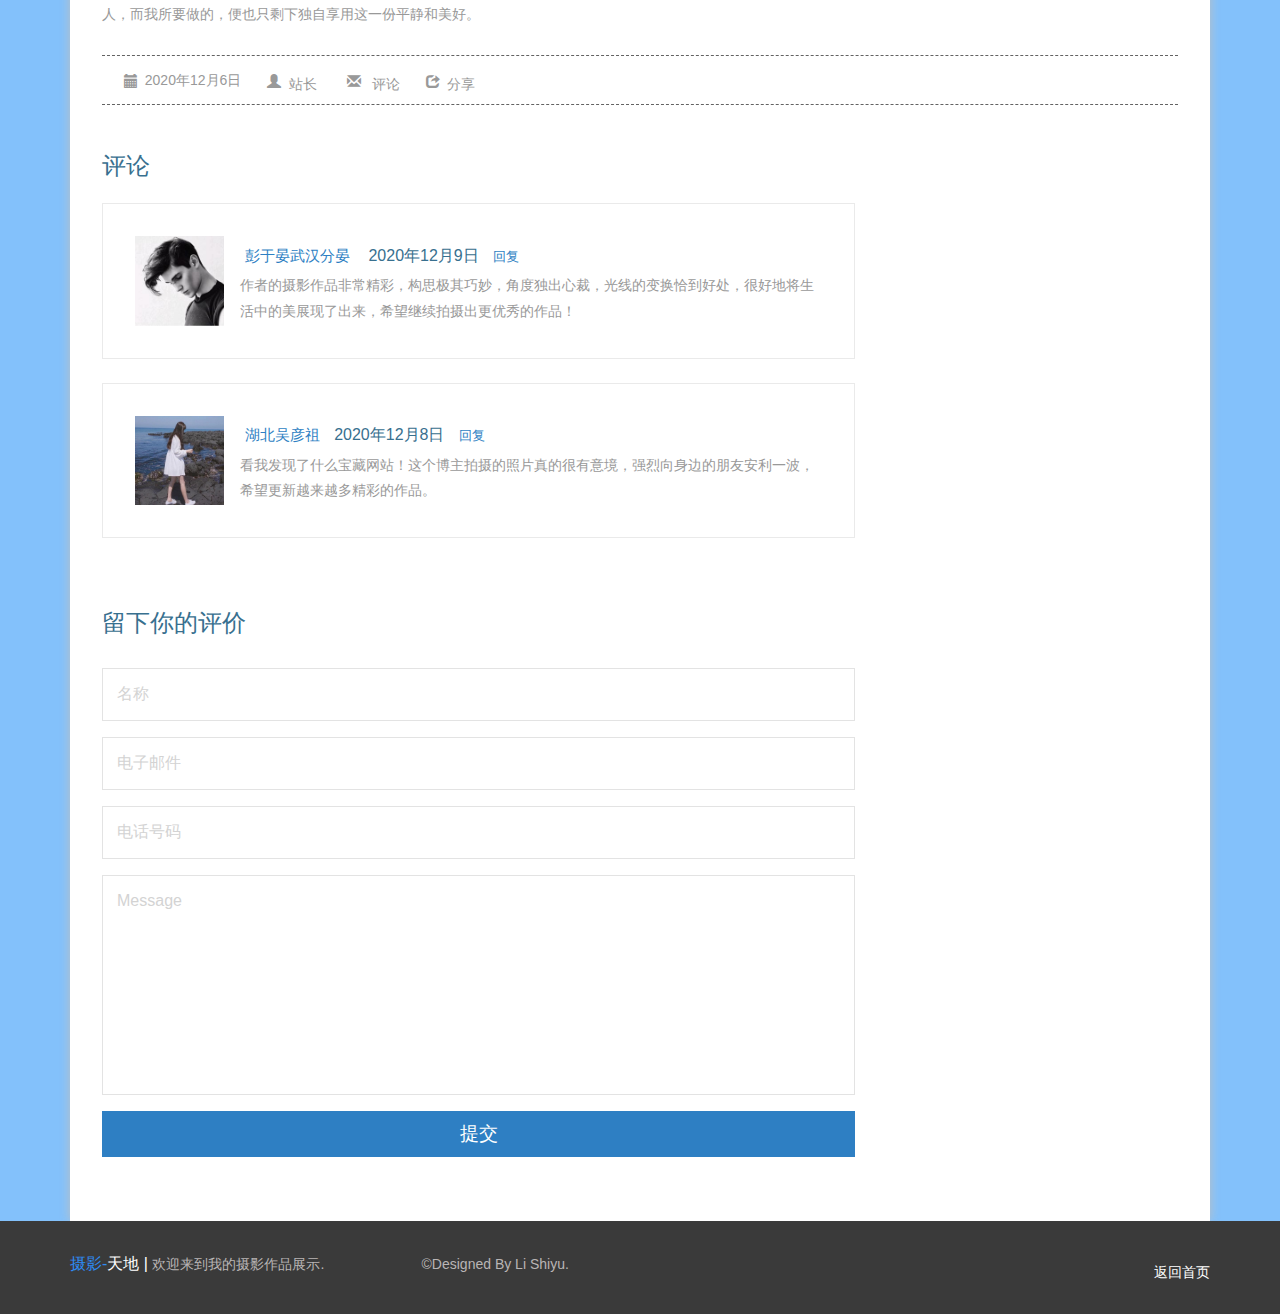
<file: single.html>
<!DOCTYPE html>
<html>
<head>
<title>灵感记录</title>
<!-- for-mobile-apps -->
<meta name="viewport" content="width=device-width, initial-scale=1">
<meta http-equiv="Content-Type" content="text/html; charset=utf-8" />
<meta name="keywords" content="" />
<script type="application/x-javascript"> addEventListener("load", function() { setTimeout(hideURLbar, 0); }, false);
		function hideURLbar(){ window.scrollTo(0,1); } </script>
<!-- //for-mobile-apps -->
<link href="css/bootstrap.css" rel="stylesheet" type="text/css" media="all" />
<link href="css/style.css" rel="stylesheet" type="text/css" media="all" />
<style type="text/css">
body,td,th {
    font-family: "Open Sans", sans-serif;
}
h1,h2,h3,h4,h5,h6 {
    font-family: Syncopate, sans-serif;
}
</style>
<!-- js -->
<script src="js/jquery-1.11.1.min.js"></script>
<!-- //js -->

</head>
	
<body>
<!-- banner-body -->
	<div class="banner-body">
		<div class="container">
			<div class="banner-body-content">
				<div class="top-nav">
					<nav class="navbar navbar-default">
						<!-- Brand and toggle get grouped for better mobile display -->
						<div class="navbar-header">
						  <button type="button" class="navbar-toggle collapsed" data-toggle="collapse" data-target="#bs-example-navbar-collapse-1">
							<span class="sr-only">Toggle navigation</span>
							<span class="icon-bar"></span>
							<span class="icon-bar"></span>
							<span class="icon-bar"></span>
						  </button>
						</div>

						<!-- Collect the nav links, forms, and other content for toggling -->
						<div class="collapse navbar-collapse nav-wil" id="bs-example-navbar-collapse-1">
							<nav class="fill">
								<ul class="nav navbar-nav">
									<li><a href="index.html">首页&nbsp;</a></li>
									<li><a href="services.html">关于本站</a></li>
									<li><a href="events.html">最近更新</a></li>
									<li></li>
									<li><a href="gallery.html">图片库</a></li>
									<li><a href="mail.html">联系我</a></li>
								</ul>
							</nav>
						</div>
						<!-- /.navbar-collapse -->
					</nav>
				</div>
				<div class="banner">
					<div class="wmuSlider example1">
						<div class="wmuSliderWrapper">
							<article style="position: absolute; width: 100%; opacity: 0;"> 
								<div class="banner-wrap">
									<div class="banner1">
										<div class="banner1-info">
											<a href="index.html">摄影 天地 <span>寻找生活中不经意的美</span></a>
										</div>
									</div>
								</div>
							</article>
							<article style="position: absolute; width: 100%; opacity: 0;"> 
								<div class="banner-wrap">
									<div class="banner2">
										<div class="banner1-info">
											<a href="index.html">摄影 天地 <span>用镜头，重新认识世界</span></a>
										</div>
									</div>
								</div>
							</article>
							<article style="position: absolute; width: 100%; opacity: 0;"> 
								<div class="banner-wrap">
									<div class="banner3">
										<div class="banner1-info">
											<a href="index.html">摄影 天地 <span>发现生活中的小美好</span></a>
										</div>
									</div>
								</div>
							</article>
						</div>
					</div>
							<script src="js/jquery.wmuSlider.js"></script> 
							<script>
								$('.example1').wmuSlider();         
							</script> 
				</div>
				<!-- single -->
					<div class="single">
						<div class="single-page-artical">
							<div class="artical-content">
								<h3> 灵感记录</h3>
								<img class="img-responsive" src="images/welcome.jpg" alt=" " />
								<p> 这张照片拍摄于初冬的一个午后，此时太阳并未完全落下，漫步于长江的江滩上，夕阳的晖光照射在江边小道上，显得静谧而安详。忽遇到一处拐角，路边的变压器在阳光的照射下染上了一层金色的光晕，格外吸引人的眼球。后方一颗叶片即将落尽的槐树独立在江边，与旁边枝条依旧翠绿的垂柳形成鲜明的对比，使人不禁想到大自然季节的更替与生命的轮回，漫步于如此静谧的场景中，顿时感到心中的压力顿消，剩下的，只有无尽的宁静与放松，仿佛这世界上所有的烦恼都与我无关，我只是这江边一个普通的路人，而我所要做的，便也只剩下独自享用这一份平静和美好。</p>
							</div>
							<div class="artical-links">
								<ul>
									<li><i class="glyphicon glyphicon-calendar" aria-hidden="true"></i><span>2020年12月6日</span></li>
									<li><a href="#"><i class="glyphicon glyphicon-user" aria-hidden="true"></i><span>站长&nbsp;</span></a></li>
									<li><a href="#"><i class="glyphicon glyphicon-envelope" aria-hidden="true"></i><span>&nbsp;评论</span></a></li>
									<li><a href="#"><i class="glyphicon glyphicon-share" aria-hidden="true"></i><span>分享</span></a></li>
									<li></li>
								</ul>
							</div>
							<div class="comment-grid-top">
								<h3>评论</h3>
								<div class="comments-top-top">
									<div class="top-comment-left">
										<a href="#"><img class="img-responsive" src="images/头像1.jpg" alt=""></a>
									</div>
									<div class="top-comment-right">
										<ul>
											<li><span class="left-at"><a href="#">彭于晏武汉分晏&nbsp;</a></span></li>
											<li><span class="right-at">2020年12月9日</span></li>
											<li><a class="reply" href="#">回复</a></li>
										</ul>
									<p>作者的摄影作品非常精彩，构思极其巧妙，角度独出心裁，光线的变换恰到好处，很好地将生活中的美展现了出来，希望继续拍摄出更优秀的作品！ </p>
								  </div>
									<div class="clearfix"> </div>
								</div>
								<div class="comments-top-top top-grid-comment">
									<div class="top-comment-left">
										<a href="#"><img class="img-responsive" src="images/头像2.jpg" alt=""></a>
									</div>
									<div class="top-comment-right">
										<ul>
											<li><span class="left-at"><a href="#">湖北吴彦祖</a></li>
											<li><span class="right-at">2020年12月8日</span></li>
								          <li><a href="#">回复</a></li>
                                        </ul>
									<p>看我发现了什么宝藏网站！这个博主拍摄的照片真的很有意境，强烈向身边的朋友安利一波，希望更新越来越多精彩的作品。 </p>
									</div>
									<div class="clearfix"> </div>
								</div>
							</div>			
							<div class="artical-commentbox">
								<h3>留下你的评价</h3>
								<div class="table-form">
									<form>
										<input type="text" value="名称" onfocus="this.value = '';" onblur="if (this.value == '') {this.value = '名称';}">
										<input type="email" value="电子邮件" onfocus="this.value = '';" onblur="if (this.value == '') {this.value = '电子邮件';}">
										<input type="text" value="电话号码" onfocus="this.value = '';" onblur="if (this.value == '') {this.value = '电话号码';}">
										<textarea value="请输入你的评论" onfocus="this.value = '';" onblur="if (this.value == '') {this.value = '请输入你的评论';}">Message</textarea>	
										<input type="submit" value="提交">
									</form>
								</div>
							</div>	
						</div>
					</div>
				<!-- //single -->
			</div>
		</div>
	</div>
<!-- //banner-body -->
<!-- footer-top --><!-- //footer-top -->
<!-- footer -->
	<div class="footer">
		<div class="container">
			<div class="footer-left">
				<ul>
					<li><a href="index.html"><i>摄影-</i>天地</a><span> |</span></li>
					<li><p>欢迎来到我的摄影作品展示.&nbsp; &nbsp; &nbsp; &nbsp; &nbsp; &nbsp; &nbsp; &nbsp; &nbsp; &nbsp; &nbsp; &nbsp; &nbsp;©Designed By Li Shiyu. &nbsp; <span></span></p></li>
				</ul>
			</div>
			<div class="footer-right">
				<p><a href="index.html">返回首页</a></p>
			</div>
			<div class="clearfix"> </div>
		</div>
	</div>
<!-- //footer -->
<!-- scroll_top_btn -->
		<script type="text/javascript" src="js/move-top.js"></script>
		<script type="text/javascript" src="js/easing.js"></script>
	    <script type="text/javascript">
			$(document).ready(function() {
			
				var defaults = {
		  			containerID: 'toTop', // fading element id
					containerHoverID: 'toTopHover', // fading element hover id
					scrollSpeed: 1200,
					easingType: 'linear' 
		 		};
				
				
				$().UItoTop({ easingType: 'easeOutQuart' });
				
			});
		</script>
		 <a href="#" id="toTop" style="display: block;"><span id="toTopHover" style="opacity: 1;"></span></a>
<!--end scroll_top_btn -->
<!-- for bootstrap working -->
	<script src="js/bootstrap.js"></script>
<!-- //for bootstrap working -->
</body>
</html>
</file>
<file: css/style.css>
html, body{
    font-size: 100%;
	background:	#fff;
	font-family: 'Open Sans', sans-serif;
}
p,body{
	margin:0;
}
h1,h2,h3,h4,h5,h6,a{
	font-family: 'Syncopate', sans-serif;
	margin:0;
}
ul,label{
	margin:0;
	padding:0;
}
body a:hover{
	text-decoration:none;
}
.banner-body{
	background:#83c1fb;
	padding:5em 0 0;
}
.banner-body-content {
    background: #fff;
	box-shadow:0px 0px 10px #BFBFBF;
	-webkit-box-shadow:0px 0px 10px #BFBFBF;
	-moz-box-shadow:0px 0px 10px #BFBFBF;
}
/*-- top-nav --*/
.navbar {
    border-radius: 0;
}
.navbar {
	margin-bottom: 0;
}
.navbar-default .navbar-collapse, .navbar-default .navbar-form {
    border: none;
}
.navbar-collapse {
    padding: 0;
}
.navbar-nav > li > a {
    font-size: 14px;
    padding:15px 48.15px;
}
.navbar-default .navbar-nav > .active > a, .navbar-default .navbar-nav > .active > a:hover, .navbar-default .navbar-nav > .active > a:focus {
    color: #fff;
    background-color:#2E7FC3;
}
.navbar-default .navbar-nav > li > a:hover, .navbar-default .navbar-nav > li > a:focus {
    color: #fff;
}
.navbar-nav > li.active > a:after{
	display:none;
}
/* Keyframes */
@-webkit-keyframes fill {
  0% {
    width: 0%;
    height: 1px;
  }
  50% {
    width: 100%;
    height: 1px;
  }
  100% {
    width: 100%;
    height: 100%;
    background: #333;
  }
}

/* Keyframes */
@-webkit-keyframes circle {
  0% {
    width: 1px;
    top: 0;
    left: 0;
    bottom: 0;
    right: 0;
    margin: auto;
    height: 1px;
    z-index: -1;
    background: #eee;
    border-radius: 100%;
  }
  100% {
    background: #aaa;
    height: 5000%;
    width: 5000%;
    z-index: -1;
    top: 0;
    bottom: 0;
    left: 0;
    right: 0;
    margin: auto;
    border-radius: 0;
  }
}
nav.stroke ul li a,
nav.fill ul li a {
  position: relative;
}
nav.stroke ul li a:after,
nav.fill ul li a:after {
  position: absolute;
  bottom: 0;
  left: 0;
  right: 0;
  margin: auto;
  width: 0%;
  content: '.';
  color: transparent;
  background:transparent;
  height: 1px;
}
nav.stroke ul li a:hover:after {
  width: 100%;
}
nav.fill ul li a {
  transition: all 2s;
}

nav.fill ul li a:after {
  text-align: left;
  content: '.';
  margin: 0;
      opacity: 0;
}
nav.fill ul li a:hover {
  color: #fff;
  z-index: 1;
}
nav.fill ul li a:hover:after {
  z-index: -10;
  animation: fill 1s forwards;
  -webkit-animation: fill 1s forwards;
  -moz-animation: fill 1s forwards;
	opacity: 1;
}
.navbar-default {
    border: none;
	background-color: #38708F;
}
.navbar-default .navbar-nav > li > a {
    color: #fff;
}
/*-- //top-nav --*/
/*-- banner --*/
.banner1{
	background:url(../images/1.2.jpg) no-repeat 0px 0px;
	background-size:cover;
	-webkit-background-size:cover;
	-moz-background-size:cover;
	-o-background-size:cover;
	-ms-background-size:cover;
}
.banner2{
	background:url(../images/1.1.jpg) no-repeat 0px 0px;
	background-size:cover;
	-webkit-background-size:cover;
	-moz-background-size:cover;
	-o-background-size:cover;
	-ms-background-size:cover;
}
.banner3{
	background:url(../images/1.3.jpg) no-repeat 0px 0px;
	background-size:cover;
	-webkit-background-size:cover;
	-moz-background-size:cover;
	-o-background-size:cover;
	-ms-background-size:cover;
}
.banner1-info,.banner1,.banner2,.banner3{
	min-height:500px;
}
.banner1-info{
	padding: 12em 1.5em 0;
    background:rgba(56, 112, 143, 0.61);
	width: 35%;
}
.banner1-info a{
	font-size:2.2em;
	text-decoration:none;
	color:#fff;
	display: block;
}
.banner1-info a span{
	display: block;
    font-size: .4em;
}
/*-- wmuslider --*/
.wmuSlider {
	position: relative;
	overflow: hidden;
}
.wmuSlider .wmuSliderWrapper article img {
	/*--max-width: 100%;
	width: auto;
	height: auto;
	display:block;--*/
}
/* Default Skin */
.wmuSliderPagination {
	z-index: 2;
	position: absolute;
	right: 7%;
    bottom: 4%;
}
ul.wmuSliderPagination {
	padding:0;
}
.wmuSliderPagination li {
	float: left;
	margin: 0 8px 0 0;
	list-style-type: none;
}
.wmuSliderPagination a {
	display: block;
	text-indent: -9999px;
	width: 15px;
	height: 15px;
	background:#2E7FC3;
	border-radius: 25px;
	-webkit-border-radius: 25px;
	-moz-border-radius: 25px;
	-o-border-radius: 25px;
}
.wmuSliderPagination a.wmuActive {
	background:#fff;
}
/* Default Skin */
.wmuGallery .wmuGalleryImage {
	margin-bottom: 10px;
}
.banner-wrap{
	padding:0;
}
/*-- //wmuslider --*/
/*-- //banner --*/
/*-- banner-bottom --*/
.banner-bottom-left2l img {
	padding: .3em;
	border: 1px dotted #999;
}
.banner-bottom-left,.banner-bottom-right{
	padding:0;
}
.banner-bottom-left1{
	padding:2em;
	background:#2E7FC3;
}
.banner-bottom-left1 h2,.newsletter h1,.news h3,.banner-bottom-left2 h3{
	font-size:1.3em;
	color:#fff;
	margin:0 0 2em;
	line-height:1.6em;
}
.banner-bottom-left1 h2{
	margin:0 0 2em !important;
}
.banner-bottom-left1-gridl{
    padding: 0;
}
.banner-bottom-left1-gridl img{
	padding:.3em;
	border:1px dotted #B9B9B9;
}
.banner-bottom-left1-gridr{
    padding-right: 0;
}
.banner-bottom-left1-gridr p,.news p{
    font-size: 14px;
    color: #FFFFFF;
    margin: 0;
    line-height: 1.8em;
}
.banner-bottom-left1-gridr ul,.news ul{
	padding:1.5em 0 0;
}
.banner-bottom-left1-gridr ul li{
	list-style-type: none;
    background: url(../images/img-sp.png) no-repeat -10px -4px;
    display: inline-block;
    padding-left: 2.5em;
    margin-bottom: 1em;
}
.banner-bottom-left1-gridr ul li a{
	font-size:13px;
	color:#FFDCCC;
	text-decoration:none;
}
.banner-bottom-left1-gridr ul li a:hover{
    color: #FFFFFF;
}
.newsletter{
	padding:2em;
	background:#38708F;
}
.newsletter input[type="email"]{
	outline:none;
	border:1px solid #fff;
	background:#fff;
	padding:8px 10px;
	width:70%;
	font-size:14px;
	color:#999;
}
.newsletter input[type="submit"]{
	outline: none;
    border: none;
    background: #2E7FC3;
    padding:11.3px 0 9.7px 0px;
    width: 28%;
    font-size: 13px;
    color: #fff;
    font-family: 'Syncopate', sans-serif;
	transition:.5s ease-in;
	-webkit-transition:.5s ease-in;
	-moz-transition:.5s ease-in;
}
.newsletter input[type="submit"]:hover{
	background:#3F84A9;
}
.news{
	padding:2em;
}
.news h3,.banner-bottom-left2 h3{
    color: #2E7FC3;
    padding-bottom: 0.5em;
    border-bottom: 1px dotted #2E7FC3;
}
.news p{
	color:#999;
}
.news ul li,.banner-bottom-left2r ul li,.services-list-left ul li{
	list-style-type: none;
    background: url(../images/img-sp.png) no-repeat -10px -36px;
    display: inline-block;
    padding-left: 2.5em;
    margin-bottom: 1em;
}
.news ul li a,.banner-bottom-left2r ul li a,.services-list-left ul li a{
	font-size:13px;
	color:#999;
	text-decoration:none;
}
.news ul li a:hover,.banner-bottom-left2r ul li a:hover,.services-list-left ul li a:hover{
	color:#61B3DE;
}
.banner-bottom-left2{
	padding:2em;
	background:#F8F8F8;
}
/*-- //banner-bottom --*/
/*-- footer-top --*/
.footer-top{
	background:#333333;
    font-style: normal;
    padding: 4em 0;
	}
.footer-top-grid h3{
	color: #fff;
    font-size: 1.4em;
    margin: 0;
    padding-bottom: 1em;
    border-bottom: 1px dotted #989898;
    font-weight: 200;
    margin: 0 0 1.5em;
	}
.footer-top-grid h3 span{
    color: #2F79E7;
    margin-left: .3em;
	}
.footer-top-grid p{
	color: #B8B8B8;
    font-size: 14px;
    line-height: 1.8em;
    margin: 0;
	}
.footer-top-grid ul.tag2{
	padding:0;
	margin: 0 0 8px;
	}
.footer-top-grid ul.tag2 li{
	display:inline-block;
	}
.footer-top-grid ul.tag2 li a{	
	font-size: 13px;
    color: #CCC8C8;
    padding: 3px 7px;
    background:#636363;
    text-decoration: none;
    font-family: 'Open Sans', sans-serif;
	transition:.5s ease-in;
	-webkit-transition:.5s ease-in;
	-moz-transition:.5s ease-in;
	    text-transform: capitalize;
	}
.footer-top-grid ul.tag2 li a:hover{
	text-decoration: none;
    background:#2E7FC3;
    color: #fff;
	}
.footer-top-grid ul.tag2{
	display:block;
	}
.footer-top-grid ul.twi li{
	background:url(../images/4.png) no-repeat 0px 0px;
	display:block;
	padding-left: 2em;
	color:#B8B8B8;
	font-size:14px;
	margin-bottom:1.5em;
	}
.footer-top-grid ul.twi li:nth-child(2){
	margin:0;
	}
.footer-top-grid ul.twi li a.mail{
	color:#B8B8B8;
	font-size:12px;
	}
.footer-top-grid ul.twi li a.mail:hover{
	color:#fff;
	}
.footer-top-grid ul.twi li span{
	display:block;
	margin:.3em 0 0em;
	color:#fff;
	font-size:12px;
	}
.flickr-grids{
	margin:1em 0 0;
	}
.flickr-grid{
	float: left;
    width: 33.33%;
    border: 1px solid #fff;
	}
.flickr-grid img{
	width:100%;
	}
.footer-top-grid {
    padding-right: 0;
}
/*-- //footer-top --*/
/*-- footer --*/
.footer{
	padding: 2em 0;
    background:#3A3A3A;
	}
.footer-left{
	float:left;
	}
.footer-right{
	float:right;
	}
.footer-left ul{
	padding:0;
	margin:0;
	}
.footer-left ul li{
	display:inline-block;
	}
.footer-left ul li a{
    font-size: 1.0em;
    color: #fff;
    text-decoration: none;
    font-family: Syncopate, sans-serif;
}
.footer-left ul li a i{
    font-style: normal;
    color: #2E8AF3;
}
.footer-left ul li p{
	font-size:14px;
	color:#B9B5B5;
	margin: 0;
	}
.footer-left ul li span{
	color:#fff;
	}
.footer-right p{
	color:#B9B5B5;
	font-size:14px;
	margin:0.6em 0 0;
	}
.footer-right p a{
	color:#fff;
	text-decoration: none;
	}
.footer-right p a:hover{
	color:#2E7FC3;
	}
/*-- footer --*/
/*-- gallery --*/
.gallery,.contact,.contact-bottom,.typo,.services,.latest-news,.single{
	padding:4em 0 0;
}
.gallery h1,.contact h1,h1.title,.services h2,.latest-news h2{
	font-size:1.8em;
	color:#2E7FC3;
	margin:0;
	text-align:center;
}
.gallery-grids:nth-child(3) {
    margin: 3em 0 0;
}
.gallery-grid {
    float: left;
    width: 32%;
}
.gallery-grid1 {
    float: left;
    width:18%;
}
.gallery-grid img:hover,.gallery-grid1 img:hover {
    opacity: .5;
}
/*-- //gallery --*/
/*-- contact --*/
.contact-left iframe{
		width:100%;
		min-height:470px;
		border: 5px solid rgba(236, 236, 235, 0.48) !important;
	}
.contact-right input[type="text"],.contact-right textarea{
		outline:none;
		float: left;
		width:48.35%;
		outline: none;
		border:1px solid #E3E2E2;
		padding: 12px 10px;
		font-size: 14px;
		background: none;
		margin-right: 1.45em;
		color: #AEAEAE;
	}
.contact-right textarea{
		width:100%;
		resize:none;
		min-height: 250px;
	}
.contact-right input[type="submit"],.contact-right input[type="reset"]{
		width: 48.4%;
		background: none;
		color:#2E7FC3;
		font-size: 16px;
		padding: 12px 0;
		outline: none;
		border: 1px solid #2E7FC3;
		margin-top: 2em;
		transition:.5s all;
		-webkit-transition:.5s all;
		-moz-transition:.5s all;
		-ms-transition:.5s all;
		-o-transition:.5s all;
	}
.contact-right input[type="reset"]{
		margin-left:1em;
	}
.contact-right input[type="submit"]:hover,.contact-right input[type="reset"]:hover{
		color:#fff;
		background:#38708F;
		border: 1px solid #38708F;
	}
.contact-right::-webkit-input-placeholder {
		color: #000 !important;
	}
.contact-grid{
		margin:4em 0 0;
	}
.contact-right input[type="text"]:nth-child(3),.contact-right input[type="text"]:nth-child(4){
	margin:1.5em 0;
	}
.contact-right input[type="text"]:nth-child(3){
	margin-right: 1.45em;
	}
.contact-right input[type="text"]:nth-child(2){
	margin-right: 0;
	}
.contact-bottom-grids p{
	text-align:center;
	margin:0 auto 3em;
	width:80%;
	font-size:14px;
	color:#999;
	line-height:1.8em;
}
.contact-bottom-grid{
	text-align:center;
}
.contact-bottom-grid h4,.contact-bottom-grid a{
	color:#999;
	margin:0;
	font-size:0.9em;
}
.contact-bottom-grid a:hover{
	color:#2E7FC3;
}
.contact-bottom-grid h4 span{
	display:block;
	margin:.5em 0 0;
}
.dot{
	width: 100px;
    height: 100px;
    border-radius: 100%;
    border: 3px solid #E1E1E1;
    margin: 0 auto 1em;
    background: #38708F;
	transition:.5s all;
	-webkit-transition:.5s all;
	-moz-transition:.5s all;
	-o-transition:.5s all;
	-ms-transition:.5s all;
}
.dot span{
	font-size:2em;
	color:#fff;
	top:1em;
}
.contact-bottom-grid:hover .dot{
	background:#2E7FC3;
}
.contact-bottom-grids {
    padding-bottom: 3em;
}
/*-- //contact --*/
/*--Typography--*/
h2.title1{
	text-align:center;
	font-size:14px;
	color:#999;
	margin:.5em 0 0;
}
.bs-docs-example {
    padding: 1em 0;
    margin:0 !important;
}
.grid_5,.list-group-item,.input-group,.row,.page-header,.bs-docs-example{
    width:90%;
}
.input-group1{
	width:100% !important;
}
hr {
    width: 80%;
}
.row{
	margin:0;
}
.typo {
    padding-left: 2em;
}
.well {
    font-weight: 300;
    font-size: 14px;
}
.list-group-item {
    font-weight: 300;
    font-size: 14px;
}
li.list-group-item1 {
    font-size: 14px;
    font-weight: 300;
}
.typo p {
    margin: 0;
    font-size: 14px;
    font-weight: 300;
}
.show-grid [class^=col-] {
    background: #fff;
  text-align: center;
  margin-bottom: 10px;
  line-height: 2em;
  border: 10px solid #f0f0f0;
}
.show-grid [class*="col-"]:hover {
  background: #e0e0e0;
}
.grid_3{
	margin-bottom:2em;
}
.xs h3, h3.m_1{
	color:#000;
	font-size:1.7em;
	font-weight:300;
	margin-bottom: 1em;
}
.grid_3 p{
  color: #999;
  font-size: 0.85em;
  margin-bottom: 1em;
  font-weight: 300;
}
.grid_4{
	background:none;
	margin-top:50px;
}
.label {
  font-weight: 300 !important;
  border-radius:4px;
}  
.grid_5{
	background:none;
	padding:2em 0;
}
.grid_5 h3, .grid_5 h2, .grid_5 h1, .grid_5 h4, .grid_5 h5, h3.hdg, h3.bars {
	margin-bottom: 1em;
    color:#38708F;
}
.table > thead > tr > th, .table > tbody > tr > th, .table > tfoot > tr > th, .table > thead > tr > td, .table > tbody > tr > td, .table > tfoot > tr > td {
  border-top: none !important;
}
.tab-content > .active {
  display: block;
  visibility: visible;
}
.pagination > .active > a, .pagination > .active > span, .pagination > .active > a:hover, .pagination > .active > span:hover, .pagination > .active > a:focus, .pagination > .active > span:focus {
  z-index: 0;
}
.badge-primary {
  background-color: #03a9f4;
}
.badge-success {
  background-color: #8bc34a;
}
.badge-warning {
  background-color: #ffc107;
}
.badge-danger {
  background-color: #e51c23;
}
.grid_3 p{
  line-height: 2em;
  color: #888;
  font-size: 0.9em;
  margin-bottom: 1em;
  font-weight: 300;
}
.bs-docs-example {
  margin: 1em 0;
}
section#tables  p {
 margin-top: 1em;
}
.tab-container .tab-content {
  border-radius: 0 2px 2px 2px;
  border: 1px solid #e0e0e0;
  padding: 16px;
  background-color: #ffffff;
}
.table td, .table>tbody>tr>td, .table>tbody>tr>th, .table>tfoot>tr>td, .table>tfoot>tr>th, .table>thead>tr>td, .table>thead>tr>th {
  padding: 15px!important;
}
.table > thead > tr > th, .table > tbody > tr > th, .table > tfoot > tr > th, .table > thead > tr > td, .table > tbody > tr > td, .table > tfoot > tr > td {
  font-size: 0.9em;
  color: #999;
  border-top: none !important;
}
.tab-content > .active {
  display: block;
  visibility: visible;
}
.label {
  font-weight: 300 !important;
}
.label {
  padding: 4px 6px;
  border: none;
  text-shadow: none;
}
.nav-tabs {
  margin-bottom: 1em;
}
.alert {
  font-size: 0.85em;
}
h1.t-button,h2.t-button,h3.t-button,h4.t-button,h5.t-button {
line-height:1.8em;
  margin-top:0.5em;
  margin-bottom: 0.5em;
}
li.list-group-item1 {
  line-height: 2.5em;
}
.input-group {
  margin-bottom: 20px;
  }
.in-gp-tl{
padding:0;
}
.in-gp-tb{
padding-right:0;
}
.list-group {
  margin-bottom: 48px;
}
 ol {
  margin-bottom: 44px;
}
h2.typoh2{
    margin: 0 0 10px;
}
@media (max-width:768px){
	.grid_5 {
		padding: 0 0 1em;
	}
	.grid_3 {
		margin-bottom: 0em;
	}
}
@media (max-width:640px){
	h1, .h1, h2, .h2, h3, .h3 {
		margin-top: 0px;
		margin-bottom: 0px;
	}
	.grid_5 h3, .grid_5 h2, .grid_5 h1, .grid_5 h4, .grid_5 h5, h3.hdg, h3.bars {
		margin-bottom: .5em;
	}
	.progress {
		height: 10px;
		margin-bottom: 10px;
	}
	ol.breadcrumb li,.grid_3 p,ul.list-group li,li.list-group-item1 {
		font-size: 14px;
	}
	.breadcrumb {
		margin-bottom: 10px;
	}
	.well {
		font-size: 14px;
		margin-bottom: 10px;
	}
	h2.typoh2 {
		font-size: 1.5em;
	}
	.label {
		font-size: 60%;
	}
}
@media (max-width:480px){
	.table h1 {
		font-size: 26px;
	}
	.table h2 {
		font-size: 23px;
	}
	.table h3 {
		font-size: 20px;
	}
	.label {
		font-size: 53%;
	}
	.alert,p {
		font-size: 14px;
	}
	.pagination {
		margin: 20px 0 0px;
	}
}
@media (max-width: 320px){
	.grid_4 {
		margin-top: 18px;
	}
	h3.title {
		font-size: 1.6em;
	}
	.alert, p,ol.breadcrumb li, .grid_3 p,.well, ul.list-group li, li.list-group-item1,a.list-group-item {
		font-size: 13px;
	}
	.alert {
		padding: 10px;
		margin-bottom: 10px;
	}
	ul.pagination li a {
		font-size: 14px;
		padding: 5px 11px;
	}
	.list-group {
		margin-bottom: 10px;
	}
	.well {
		padding: 10px;
	}
	.nav > li > a {
		font-size: 14px;
	}
	table.table.table-striped,.table-bordered,.bs-docs-example {
		display: none;
	}
}
/*--//Typography --*/
/*-- services --*/
.services h1,.latest-news h1{
	font-size: 1.4em;
    color: #999;
    margin: 3em auto 0;
    line-height:2.3em;
    width: 80%;
    text-align: center;
}
.services h1 span,.latest-news h1 span{
	font-weight:600;
	color:#38708F;
}
.services-grids:nth-child(2){
	margin:3em 0;
}
.services-grid-left{
	float: left;
    width: 15%;
    padding: 1em 0;
    text-align: center;
    border: 1px dotted #999;
	transition:.5s ease-in;
	-webkit-transition:.5s ease-in;
	-moz-transition:.5s ease-in;
	position:relative;
}
.services-grid-left:after{
	content: '';
    background: #999;
    width: 2%;
    height: 50px;
    position: absolute;
    bottom: -85%;
    left: 47%;
}
.services-grid:hover .services-grid-left{
	background:#38708F;
	border: 1px dotted #999;
}
.services-grid:hover .services-grid-left span{
	color:#fff;
}
.services-grid-left span{
	font-size:1.5em;
	color:#999;
}
.services-grid-right{
	float:right;
	width:75%;
}
.services-grid:hover .services-grid-right h3 a{
	color:#2E7FC3;
}
.services-grid-right h3 a{
	font-size: .8em;
    color: #38708F;
	text-decoration:none;
	transition:.5s ease-in;
	-webkit-transition:.5s ease-in;
	-moz-transition:.5s ease-in;
}
.services-grid-right p{
	font-size:14px;
	color:#999;
	margin:1em 0 0;
	line-height:1.8em;
}
.services-list{
	padding:4em 0;
}
.services-list-left p{
	font-size:14px;
	color:#999;
	margin:0;
	line-height:1.8em;
}
.services-list-left ul{
	padding:3em 0 0;
}
.services-list-right-grid1 h4 a{
	font-size: .8em;
    color: #2E7FC3;
    text-decoration: none;
    display: block;
    margin: 1.5em 0 1em;
}
.services-list-right-grid1 h4 a:hover{
	color:#999;
}
.services-list-right-grid1 img {
    padding: .3em;
    border: 1px dotted #999;
}
.services-list-right-grid1 p{
	margin:0;
	color:#999;
	font-size:14px;
	line-height:1.8em;
}
/*-- //services --*/
/*-- latest-news --*/
.latest-news,.single{
    padding-bottom: 4em;
}
.latest-news-grids{
	padding:3em 0 0;
}
.latest-news-grid img{
	padding:.3em;
	border:1px dotted #999;
}
.latest-news-grid ul{
	padding:1.5em 0 0;
}
.latest-news-grid ul li{
	list-style-type:none;
	margin-bottom:.5em;
	font-size:14px;
	color:#999;
}
.latest-news-grid ul li a{
	text-decoration:none;
	color:#38708F;
	padding-left: 1em;
}
.latest-news-grid ul li a:hover{
	color:#999;
}
.latest-news-#2E7FC3grid1{
	border-left:2px solid #999;
	padding-left:1em;
	margin:1em 0 0;
}
.latest-news-grid1 a{
	font-size: 1em;
    color: #2E7FC3;
    text-decoration: none;
    text-transform: capitalize;
}
.latest-news-grid1 a:hover{
	color:#000;
}
.latest-news-grid1 p{
	margin:1em 0 1.5em;
	font-size:14px;
	color:#999;
	line-height:1.8em;
}
.latest-news-grid1-left{
	float:left;
}
.latest-news-grid1-left ul li{
	display:inline-block;
	margin-right:.5em;
}
.latest-news-grid1-left ul li a{
	font-size:14px;
	color:#999;
	text-decoration:none;
}
.latest-news-grid1-left ul li a:hover{
	color:#38708F;
}
.latest-news-grid1-right{
	float:right;
}
.latest-news-grid1-right p{
	font-size:14px;
	color:#999;
	margin:0;
}
.latest-news-grid1-left ul {
    padding: 0;
}
.latest-news-grid1-left ul li a span {
    left:-.2em;
}
/*-- //latest-news --*/
/*-- gallery --*/
section#portfolio {
	background:url(../images/sky.jpg) no-repeat;
	background-attachment:fixed;
	background-position:center;
	background-size:100% 100%;
}
section#portfolio h3.text-center {
	font-size:3em;
	padding-bottom: 50px;
	color:#C3DFFB;
}
#portfolio .portfolio-item {
    right: 0;
    margin: 0 0 15px;
}
#portfolio .portfolio-item .portfolio-link {
    display: block;
    position: relative;
    margin: 0 auto;
    max-width: 400px;
}
#portfolio .portfolio-item .portfolio-link .caption {
    position: absolute;
    width: 100%;
    height: 100%;
    opacity: 0;
    background: rgba(24,188,156,.9);
    -webkit-transition: all ease .5s;
    -moz-transition: all ease .5s;
    transition: all ease .5s;
}
#portfolio .portfolio-item .portfolio-link .caption:hover {
    opacity: 1;
}
#portfolio .portfolio-item .portfolio-link .caption .caption-content {
    position: absolute;
    top: 50%;
    width: 100%;
    height: 20px;
    margin-top: -12px;
    text-align: center;
    font-size: 20px;
    color: #fff;
}
#portfolio .portfolio-item .portfolio-link .caption .caption-content i {
    margin-top: -12px;
	font-size: 35px;
}
#portfolio * {
    z-index: 2;
}
@media(min-width:767px) {
    #portfolio .portfolio-item {
    margin: 0 0 30px;
    }
}
.portfolio-modal .modal-content {
    padding:3em 0;
    min-height: 100%;
    border: 0;
    border-radius: 0;
    text-align: center;
    background-clip: border-box;
    -webkit-box-shadow: none;
    box-shadow: none;
}
.portfolio-modal .modal-content h3 {
    margin: 0;
    font-size: 3em;
	color: #fff;
}
.portfolio-modal .modal-content img {
    margin: 0 auto;
}
.portfolio-modal .modal-content p {
	font-size: 14px;
    padding: 2em 0;
    line-height: 1.8em;
    color: #fff;
}
.portfolio-modal .close-modal {
    position: absolute;
    top: 25px;
    right: 25px;
    width: 75px;
    height: 75px;
    background-color: transparent;
    cursor: pointer;
}
.portfolio-modal .close-modal:hover {
    opacity: .7;
}
.modal-content {
	background-color:rgba(50,172,232,0.75);
}
.portfolio-modal .close-modal .lr {
    z-index: 1051;
    width: 1px;
    height: 50px;
    margin-left: 35px;
    background-color: #fff;
    -webkit-transform: rotate(45deg);
    -ms-transform: rotate(45deg);
    transform: rotate(45deg);
}
.portfolio-modal .close-modal .lr .rl {
    z-index: 1052;
    width: 1px;
    height: 50px;
    background-color: #fff;
    -webkit-transform: rotate(90deg);
    -ms-transform: rotate(90deg);
    transform: rotate(90deg);
}
.portfolio-container {
    width: 80%;
    margin: 0 auto;
    display: block;
}
/*-- //gallery --*/
/*-- single --*/
.artical-links ul{
	padding: 10px 0px;
	border:1px dashed rgba(0, 0, 0, 0.61);
	border-left: none;
	margin-top: 5px;
	border-right: none;
}
.artical-links ul li{
	display:inline-block;
	font-family: 'Syncopate', sans-serif;
	padding-left: 2em;
	color: #999;
	font-size: .9em;
}
.artical-links ul li i {
    left: -.5em;
	top: 0.2em;
}
.artical-links ul li:last-child{
	float:right;
}
.artical-links ul li a span{
	vertical-align:top;
}
.artical-links ul li a{
	color: #999;
}
.artical-links ul li a:hover{
	text-decoration:underline;
	color:#2E7FC3;
}
.artical-content h3{
	color: #2E7FC3;
    text-align: left;
    text-transform: capitalize;
    font-size: 1.7em;
    margin: 0 0 1em;
}
.artical-content p {
	color: #999;
	font-size: 14px;
	line-height: 1.8em;
	margin:2em 0;
}
/*---comment-box----*/
.table-form{
	margin: 2em 0 0;
}
.table-form input[type="text"],.table-form input[type="email"],.table-form textarea{
	border:1px solid #E3E3E3;
	outline: none;
	padding: 14px;
	color:#D3D3D3;
	overflow: hidden;
	display: block;	
	font-size: 1em;
	background:none;
}
.table-form input[type="email"]{
	margin:1em 0;
}
.table-form textarea{
	min-height:220px;
	resize: none;
	margin:1em 0;
}
.table-form input[type="submit"],.table-form textarea,.table-form input[type="text"],.table-form input[type="email"] {
	width:70%;
}
.table-form input[type="submit"] {
	background:#2E7FC3;
	color: #fff;
	font-size: 1.2em;
	display: block;
	outline: none;
	border: none;
	padding:0.5em 0;
	text-align:center;
	transition: 0.5s all;
	-webkit-transition: 0.5s all;
	-o-transition: 0.5s all;
	-moz-transition: 0.5s all;
	-ms-transition: 0.5s all;
}
.table-form input[type="submit"]:hover{
	background:#38708F;
}
.comment-grid-top h3, .artical-commentbox h3 {
    color: #38708F;
    text-transform: capitalize;
    padding-top: 2em;
    margin: 0;
    font-size: 1.5em;
}
.top-comment-left{
	float: left;
	width: 13%;
}
.top-comment-right{
	float: left;
	width:84%;
	margin-left:1em;
}
.top-comment-right ul{
	padding: 0;
	margin: 0;
}
.top-comment-right ul li {
	display: inline-block;
	color:#38708F;
	padding: 0.3em;
}
.top-comment-right ul li a{
	text-decoration: none;
	font-size: .8em;
    color: #2E7FC3;
	transition: 0.5s all;
	-webkit-transition: 0.5s all;
	-o-transition: 0.5s all;
	-moz-transition: 0.5s all;
	-ms-transition: 0.5s all;
}
.top-comment-right ul li a:hover{
	color:#38708F;
}
.top-comment-right p {
  color:#999;
  font-size: 14px;
  margin: 0;
  line-height: 1.8em;
}
.top-comment-right ul li span.left-at{
	font-size: 1.2em;
}
.top-comment-right ul li span.right-at{
	font-size: 1em;
}
.comments-top-top {
	margin: 1.5em 0;
	border: 1px solid #EAEAEA;
	padding: 2em;
	width: 70%;
}
.blog-top p {
	font-size: 1em;
	color: #fff;
	line-height: 1.8em;
	text-align: left;
	margin: 1em 0;
}
.artical-content img {
  width: 100%;
}
.artical-links ul li span {
  font-size: 14px;
  margin-top: 4px;
  display: inline-block;
}
.artical-content,.artical-links,.comment-grid-top,.artical-commentbox {
    padding: 0 2em;
}
/*-- //single --*/
#toTop {
	display: none;
	text-decoration: none;
	position: fixed;
	bottom: 10px;
	right: 10px;
	overflow: hidden;
	width: 44px;
	height:44px;
	border: none;
	text-indent: 100%;
	background: url(../images/top_move.png) no-repeat right top;
}
/*-----start-responsive-design------*/
@media (max-width:1280px){
	.banner1-info, .banner1, .banner2, .banner3 {
		min-height: 440px;
	}
	.banner1-info {
		padding: 11em 1.5em 0;
	}
}
@media (max-width:1080px){
	.navbar-nav > li > a {
		padding: 15px 31.46px;
	}
	.banner1-info a {
		font-size: 2em;
	}
	.banner1-info {
		width: 40%;
	}
	.banner-body {
		padding: 3em 0 0;
	}
	h2.title1 {
		font-size: 13px;
	}
	.contact-right input[type="text"], .contact-right textarea {
		width: 48%;
		padding: 10px;
	}
	.contact-right input[type="submit"], .contact-right input[type="reset"] {
		width: 48%;
	}
	.contact-left iframe {
		min-height: 455px;
	}
	.contact-right textarea {
		width: 100% !important;
	}
	.contact-bottom-grids p {
		width: 90%;
	}
	.footer-top-grid h3 {
		font-size: 1.2em;
	}
	.footer-top-grid ul.tag2 li a {
		padding: 2px 2px;
	}
	.footer-left,.footer-right {
		float: none;
		text-align: center;
	}
	.footer-top {
		padding: 3em 0;
	}
	.services h1, .latest-news h1 {
		font-size: 1.3em;
		width: 90%;
	}
	.services-grid-right h3 a {
		line-height: 1.5em;
	}
	.services-list-right {
		padding: 0;
	}
	.services-list-right-grid {
		padding-left: 0;
	}
	.services-list-right-grid1 h4 a {
		font-size: .74em;
	}
	.newsletter {
		padding: 2em 1em;
	}
	.news {
		padding: 2em 1em;
	}
	.banner-bottom-left2 {
		padding: 2em 1em;
	}
}
@media (max-width:991px){
	.artical-links ul li:last-child {
		float: none;
	}
	.artical-links ul li {
		margin-bottom: .5em;
	}
	.comments-top-top {
		width: 100%;
	}
	.navbar-nav > li > a {
		padding: 10px 16.46px;
		font-size: 13px;
	}
	.navbar {
		min-height: 40px;
	}
	.banner1-info, .banner1, .banner2, .banner3 {
		min-height: 365px;
	}
	.banner1-info {
		width: 50%;
		padding: 10em 1.5em 0;
	}
	.banner-bottom-left1 h2 {
		margin: 0 0 1em !important;
	}
	.banner-bottom-left1-gridl,.banner-bottom-left2l {
		width: 60%;
		margin: 0 auto;
	}
	.banner-bottom-left1-gridr,.banner-bottom-left2r {
		margin: 2em auto 0;
		width: 65%;
	}
	.banner-bottom-left1 h2, .newsletter h1, .news h3, .banner-bottom-left2 h3 {
		margin: 0 0 1em;
	}
	.news ul li, .banner-bottom-left2r ul li, .services-list-left ul li {
		display: block;
	}
	.footer-top-grid {
		float: left;
		width: 50%;
		padding: 0 1em;
	}
	.footer-top-grid:nth-child(2) {
		margin-bottom:3em;
	}
	.footer-top-grid ul.tag2 li a {
		padding: 2px 10px;
	}
	.gallery h1, .contact h1, h1.title, .services h2, .latest-news h2,.artical-content h3 {
		font-size: 1.6em;
	}
	.gallery, .contact, .contact-bottom, .typo, .services, .latest-news,.single {
		padding: 3em 0 0;
	}
	.services-grid-right h3 a {
		font-size: .7em;
	}
	.services-grid {
		margin-bottom: 3em;
	}
	.services-gridasd{
		margin-bottom: 1em !important;
	}
	.services-list-right {
		margin: 2em auto 0;
	}
	.services-list-right-grid:nth-child(1) {
		margin-bottom: 2em;
		padding-left: 1em;
	}
	.services-list {
		padding: 3em 0;
	}
	.services-grids:nth-child(2) {
		margin: 3em 0 0;
	}
	.services h1, .latest-news h1 {
		font-size: 1em;
	}
	.services-list-right-grid1 h4 a {
		font-size: 1em;
	}
	.services-list-left,.services-list-right {
		width: 75%;
	}
	.services-list-left{
		margin: 0 auto;
	}
	.latest-news-grid {
		float: left;
		width: 33.33%;
	}
	.latest-news-grid1-left ul li {
		margin-right: 0em;
	}
	.latest-news {
		padding-bottom: 3em !important;
	}
	.typo {
		padding-left:1em !important;
	}
	.contact-grid {
		margin: 3em 0 0;
	}
	.contact-left iframe {
		min-height: 300px;
		margin-bottom: 2em;
	}
	.contact-right input[type="text"], .contact-right textarea {
		width: 48.5%;
	}
	.contact-right input[type="submit"], .contact-right input[type="reset"] {
		width: 48.5%;
	}
	.contact-bottom-grid:nth-child(3) {
		margin: 2em 0;
	}
	.single {
		padding-bottom: 3em;
	}
	.table-form input[type="submit"], .table-form textarea, .table-form input[type="text"], .table-form input[type="email"] {
		width: 100%;
		padding: 10px;
	}
	.portfolio-modal .modal-content h3 {
		font-size: 2.5em;
	}
}
@media (max-width:768px){
	.comment-grid-top h3, .artical-commentbox h3 {
		font-size: 1.3em;
	}
	.banner1-info, .banner1, .banner2, .banner3 {
		min-height: 335px;
	}
	.wmuSliderPagination a {
		width: 12px;
		height: 12px;
	}
}
@media (max-width:767px){
	.navbar-toggle {
		float: none;
		margin:.5em 0 .5em 21.5em;
	}
	.navbar-default .navbar-toggle {
		border-color: #fff;
	}
	.navbar-default .navbar-toggle .icon-bar {
		background-color: #fff;
	}
	.navbar-default .navbar-toggle:hover, .navbar-default .navbar-toggle:focus {
		background-color: transparent;
	}
	.navbar-nav {
		margin: 0;
		background: #375A68;
		text-align: center;
		padding: 1em 0;
	}
}
@media (max-width:736px){
	.banner1-info {
		padding: 10em 1em 0;
	}
	.navbar-toggle {
		margin: .5em 0 .5em 20.2em;
	}
}
@media (max-width:667px){
	.banner1-info a {
		font-size: 1.7em;
	}
	.navbar-toggle {
		margin: .5em 0 .5em 18.2em;
	}
}
@media (max-width:640px){
	.banner-body {
		padding: 1em 0 0;
	}
	.navbar-toggle {
		margin: .5em 0 .5em 17.2em;
	}
	.banner1-info, .banner1, .banner2, .banner3 {
		min-height: 275px;
	}
	.banner1-info {
		padding: 7em 1em 0;
	}
	.banner-bottom-left1-gridl, .banner-bottom-left2l {
		width: 70%;
	}
	.banner-bottom-left1-gridr, .banner-bottom-left2r {
		width: 80%;
	}
	.footer-top-grid ul.tag2 li a {
		padding: 2px 7px;
	}
	.gallery h1, .contact h1, h1.title, .services h2, .latest-news h2, .artical-content h3 {
		font-size: 1.5em;
		line-height: 1.5em;
	}
	.services h1, .latest-news h1 {
		font-size: 14px;
		width: 95%;
	}
	.services-list {
		padding: 2em 0 3em;
	}
	.latest-news-grid {
		float: none;
		width: 60%;
		margin: 0 auto;
	}
	.latest-news-grid:nth-child(2){
		margin:2em auto;
	}
	h2.title1 {
		line-height: 1.8em;
	}
	.contact-right input[type="text"], .contact-right textarea {
		width: 48.1%;
	}
	.contact-right textarea {
		min-height: 200px;
	}
	.contact-right input[type="submit"], .contact-right input[type="reset"] {
		width:48.1%;
	}
	.contact-left iframe {
		min-height: 200px;
	}
	.top-comment-right {
		float: right;
		width: 81%;
		margin-left: 0;
	}
	.portfolio-modal .modal-content h3 {
		font-size: 2em;
	}
}
@media (max-width: 600px){
	.banner1-info a {
		font-size: 1.55em;
	}
	.navbar-toggle {
		margin: .5em 0 .5em 15.8em;
	}
}
@media (max-width:568px){
	.banner1-info {
		width: 55%;
	}
	.navbar-toggle {
		margin: .5em 0 .5em 14.8em;
	}
}
@media (max-width:480px){
	.artical-content, .artical-links, .comment-grid-top, .artical-commentbox {
		padding: 0 1em;
	}
	.artical-links ul li span {
		font-size: 13px;
	}
	.comments-top-top {
		padding: 1em;
	}
	.single {
		padding-bottom: 2em !important;
	}
	.portfolio-modal .close-modal {
		width: 25px;
		height: 25px;
	}
	.portfolio-modal .close-modal .lr,.portfolio-modal .close-modal .lr .rl{
		height: 25px;
	}
	.portfolio-modal .close-modal .lr {
		margin-left: 12px;
	}
	.modal-body,.gallery-pop-up {
		padding: 0;
	}
	.navbar-toggle {
		margin: .5em 0 .5em 12.3em;
	}
	.banner1-info {
		padding: 6em 0.5em 0;
	}
	.banner1-info a {
		font-size: 1.4em;
	}
	.banner2 {
		background: url(../images/1.1.jpg) no-repeat -70px 0px;
		background-size: cover;
		-webkit-background-size: cover;
		-moz-background-size: cover;
		-o-background-size: cover;
		-ms-background-size: cover;
	}
	.banner-bottom-left1 h2, .newsletter h1, .news h3, .banner-bottom-left2 h3 {
		font-size: 1.1em;
	}
	.banner-bottom-left1 {
		padding: 1.5em 1em;
	}
	.banner-bottom-left1-gridr, .banner-bottom-left2r {
		width: 100%;
	}
	.newsletter,.news {
		padding: 1.5em 1em;
	}
	.footer-top-grid {
		float: none;
		width: 100%;
	}
	.footer-top-grid:nth-child(2) {
		margin: 2em 0;
	}
	.footer-top-grid:nth-child(3) {
		margin-bottom: 2em;
	}
	.footer-top-grid h3 {
		font-size: 1.1em;
	}
	.footer {
		padding: 1.5em 0;
	}
	.footer-left ul li a {
		font-size: 1.2em;
		line-height: 1.8em;
	}
	.footer-right p {
		line-height: 1.8em;
	}
	.gallery h1, .contact h1, h1.title, .services h2, .latest-news h2,.artical-content h3 {
		font-size: 1.3em;
	}
	.gallery, .contact, .contact-bottom, .typo, .services, .latest-news,.single {
		padding: 2em 0 0;
	}
	.services-grid-right h3 a {
		font-size: .6em;
	}
	.services-grid {
		margin-bottom: 2em;
	}
	.services-grids:nth-child(2) {
		margin: 2em 0 0;
	}
	.services-list-left, .services-list-right {
		width: 100%;
	}
	.services-list-right-grid {
		padding-left: 1em;
	}
	.latest-news-grids {
		padding: 2em 0 0;
	}
	.latest-news-grid {
		width: 80%;
	}
	h2.title1 {
		font-size: 11px;
	}
	.gallery-grids:nth-child(3) {
		margin: 2em 0 0;
	}
	.gallery-grid1 {
		width: 36%;
	}
	.gallery-grid {
		width: 64%;
	}
	.contact-grid {
		margin: 2em 0 0;
	}
	.contact-right input[type="text"], .contact-right textarea {
		width: 100%;
	}
	.contact-right input[type="text"]:nth-child(2) {
		margin: 1em 0 0;
	}
	.contact-right input[type="text"]:nth-child(3) {
		margin-right: 0;
	}
	.contact-right input[type="text"]:nth-child(3), .contact-right input[type="text"]:nth-child(4) {
		margin: 1em 0;
	}
	.contact-right input[type="text"]:nth-child(3) {
		margin-bottom: 0 !important;
	}
	.contact-right textarea {
		min-height: 160px;
	}
	.contact-right input[type="submit"], .contact-right input[type="reset"] {
		width: 100%;
		font-size: 14px;
		padding: 10px 0;
		margin-top: 1em;
	}
	.contact-right input[type="reset"] {
		margin-left: 0;
	}
}
@media (max-width:414px){
	.banner1-info, .banner1, .banner2, .banner3 {
		min-height: 225px;
	}
	.navbar-nav > li > a {
		padding: 9px 0;
		font-size: 12px;
	}
	.navbar-toggle {
		margin: .5em 0 .5em 10.3em;
	}
	.banner1-info {
		width: 66%;
	}
	.banner-bottom-left1-gridr, .banner-bottom-left2r {
		margin: 1em auto 0;
	}
	.banner-bottom-left1-gridr {
		padding-left: 0;
	}
	.banner-bottom-left2r,.footer-top-grid {
		padding: 0;
	}
	.newsletter input[type="email"] {
		width: 100%;
		margin: 0 0 .5em;
	}
	.newsletter input[type="submit"] {
		padding: 10px 0;
		width: 50%;
	}
	.footer-top {
		padding: 2em 0;
	}
	.services-grid-left span {
		font-size: 1em;
	}
	.services-grid-right {
		width: 80%;
	}
	.services-grid-right h3 a {
		font-size: .53em;
	}
	.services-grid-right p {
		margin: 0.5em 0 0;
	}
	.services h1, .latest-news h1 {
		margin: 2em auto 0;
	}
	.services-gridasd {
		margin-bottom: 0em !important;
	}
	.services-list-left ul {
		padding: 2em 0 0;
	}
	.latest-news-grid {
		width: 100%;
	}
	.latest-news,.single {
		padding-bottom: 2em !important;
	}
	.contact-left iframe {
		margin-bottom: 1em;
	}
	.dot span {
		font-size: 1.5em;
		top: 1.4em;
	}
	.contact-bottom-grid h4, .contact-bottom-grid a {
		font-size: 0.8em;
	}
}
@media (max-width:384px){
	.banner1-info {
		width: 71%;
	}
	.navbar-toggle {
		margin: .5em 0 .5em 9.2em;
	}
	.banner-bottom-left1 h2, .newsletter h1, .news h3, .banner-bottom-left2 h3 {
		font-size: .9em;
	}
}
@media (max-width:375px){
	.top-comment-left {
		width: 18%;
	}
	.comment-grid-top h3, .artical-commentbox h3 {
		font-size: 1.1em;
	}
	.portfolio-modal .modal-content h3 {
		font-size: 1.5em;
	}
	.banner-bottom-left1-gridr ul li a {
		font-size: 12px;
	}
	.banner-bottom-left1-gridr ul li {
		padding-left: 1.5em;
	}
	.table td, .table>tbody>tr>td, .table>tbody>tr>th, .table>tfoot>tr>td, .table>tfoot>tr>th, .table>thead>tr>td, .table>thead>tr>th {
		padding: 11px!important;
	}
	.grid_4 {
		margin-top: 30px;
	}
	.typo {
		padding-left: 0.5em !important;
	}
}
@media (max-width: 320px){
	.artical-content p {
		font-size: 13px;
		margin: 1em 0;
	}
	.artical-content, .artical-links, .comment-grid-top, .artical-commentbox {
		padding: 0 0.5em;
	}
	.navbar-toggle {
		margin: .5em 0 .5em 7em;
	}
	.comment-grid-top h3, .artical-commentbox h3 {
		font-size: 1em;
	}
	.top-comment-right ul li span.right-at {
		font-size: 14px;
	}
	.top-comment-right ul li {
		padding: 0;
	}
	.top-comment-right {
		width: 75%;
	}
	.top-comment-right ul li a {
		font-size: .7em;
	}
	.artical-links ul li {
		padding-left: 1em;
		font-size: .8em;
	}
	.artical-links ul li span {
		font-size: 11px;
	}
	.banner1-info a {
		font-size: 1.1em;
	}
	.banner1-info, .banner1, .banner2, .banner3 {
		min-height: 175px;
	}
	.banner1-info {
		padding: 4em 0.5em 0;
	}
	.wmuSliderPagination a {
		width: 10px;
		height: 10px;
	}
	.wmuSliderPagination li {
		margin: 0 3px 0 0;
	}
	.banner-bottom-left1 h2, .newsletter h1, .news h3, .banner-bottom-left2 h3 {
		font-size: .8em;
	}
	.banner-bottom-left1-gridl, .banner-bottom-left2l {
		width: 95%;
	}
	.table-form input[type="submit"], .table-form textarea, .table-form input[type="text"], .table-form input[type="email"] {
		font-size: 13px;
	}
	.table-form textarea {
		min-height: 150px;
	}
	.portfolio-modal .modal-content p {
		font-size: 13px;
		padding: 1em 0 0;
	}
	.table-form {
		margin: 1.5em 0 0;
	}
	.banner-bottom-left1-gridr p,.top-comment-right p,.latest-news-grid ul li,.latest-news-grid1 p,.services-list-right-grid1 p,.services-grid-right p,.services h1, .latest-news h1,.services-list-left p,.footer-right p,.news p,.footer-top-grid p,.footer-top-grid ul.twi li,.footer-left ul li p{
		font-size: 13px;
	}
	.latest-news-grid1-left ul {
		padding: 0 !important;
	}
	.latest-news-grid ul {
		padding: 1em 0 0;
	}
	.services-list-right-grid1 h4 a,.latest-news-grid1 a{
		font-size: 14px;
	}
	.services-list-left ul {
		padding: 1em 0 0;
	}
	.banner-bottom-left1-gridr ul, .news ul {
		padding: 1em 0 0;
	}
	.banner-bottom-left1-gridr ul li a {
		font-size: 0.6em;
	}
	.banner-bottom-left1-gridr ul li,.news ul li, .banner-bottom-left2r ul li, .services-list-left ul li{
		margin-bottom:.5em;
	}
	.banner-bottom-left2 {
		padding: 1.5em 1em;
	}
	.footer-left ul li a {
		font-size: 1em;
	}
	.news ul li a, .banner-bottom-left2r ul li a, .services-list-left ul li a {
		font-size: .6em;
	}
	.newsletter input[type="email"] {
		padding: 7px 10px;
		font-size: 13px;
	}
	.newsletter input[type="submit"] {
		padding: 7px 0;
		font-size: 12px;
	}
	.footer-top-grid h3 {
		margin: 0 0 1em;
	}
	.gallery h1, .contact h1, h1.title, .services h2, .latest-news h2,.artical-content h3 {
		font-size: 1.1em;
	}
	.services-grid-right {
		width: 75%;
	}
	.services-grid-left:after {
		bottom: -95%;
	}
	.table h1 {
		font-size: 20px;
	}
	.table h2 {
		font-size: 18px;
	}
	.table h3 {
		font-size: 17px;
	}
	.table h4{
		font-size: 15px;
	}
	.typo {
		padding-bottom: 2em;
	}
	.contact-left,.contact-right {
		padding: 0 .5em;
	}
	.contact-left iframe {
		min-height: 150px;
	}
	.contact-right input[type="text"], .contact-right textarea,.contact-bottom-grids p {
		font-size: 13px;
	}
	.contact-right textarea {
		min-height: 130px;
	}
	.dot {
		width: 80px;
		height: 80px;
	}
	.dot span {
		top: 1em;
	}
	.contact-bottom-grids p {
		margin: 0 auto 2em;
	}
	.contact-bottom-grid h4, .contact-bottom-grid a {
		line-height: 1.8em;
	}
}
</file>
